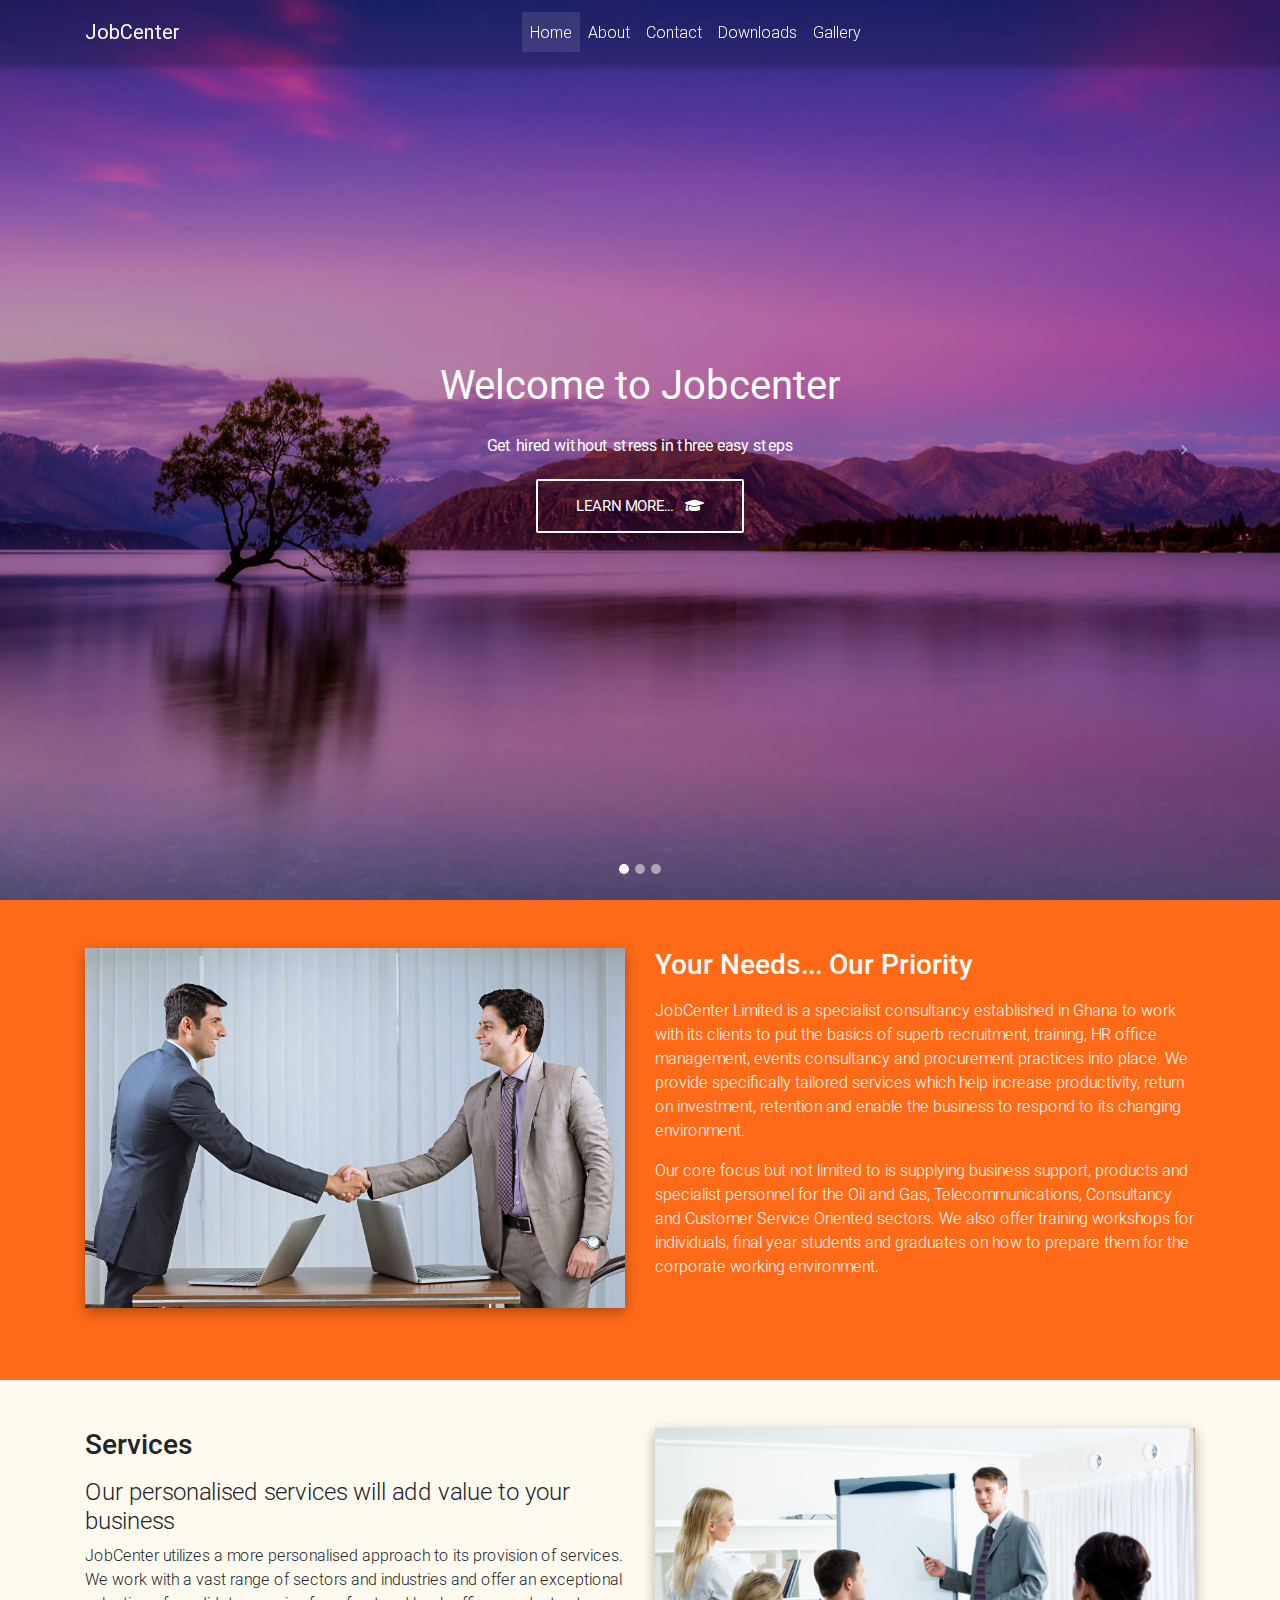
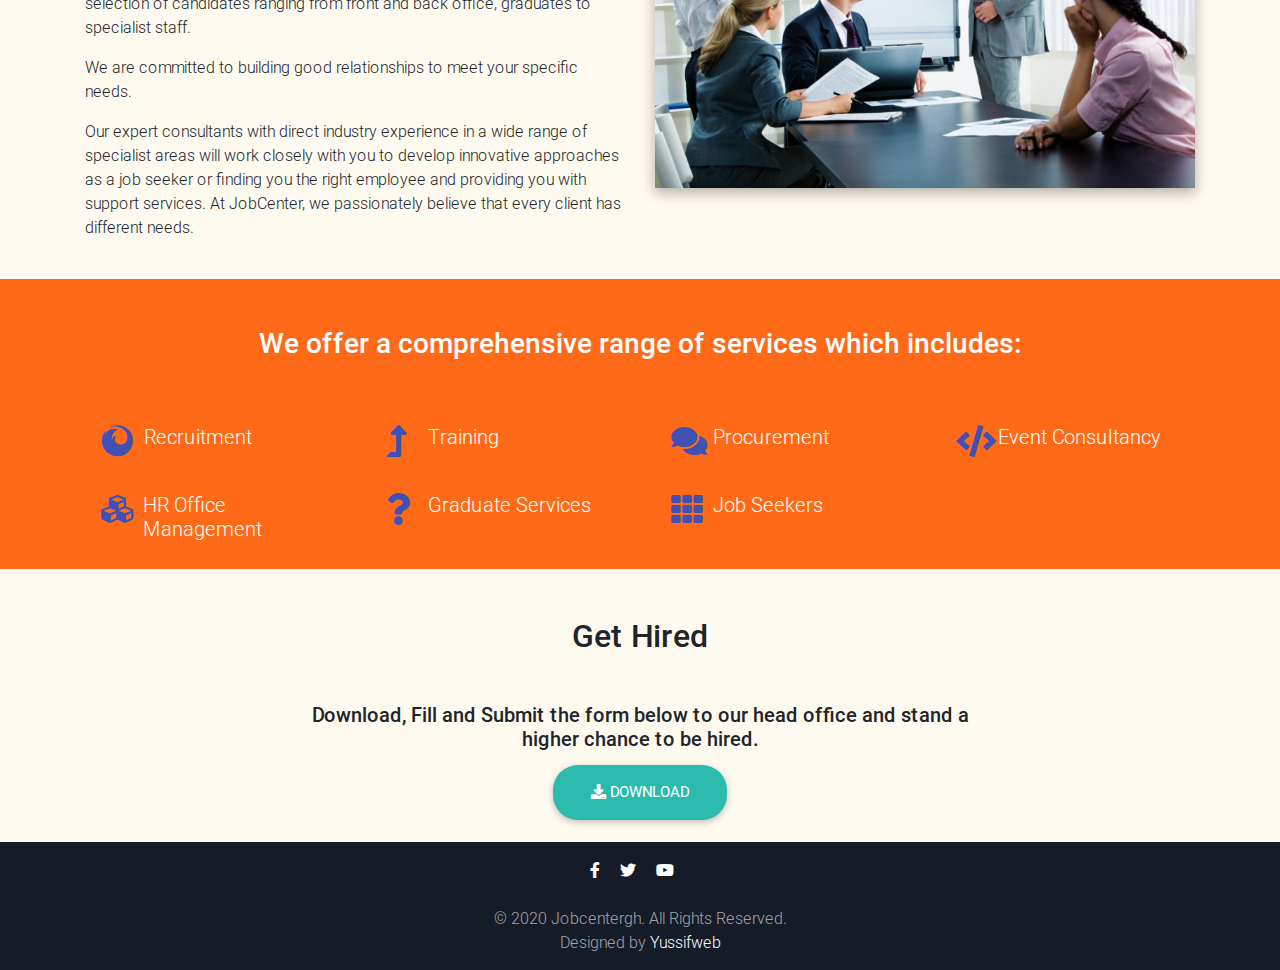
<file: index.html>
<!DOCTYPE html>
<html lang="en">

<head>
  <meta charset="utf-8">
  <meta name="viewport" content="width=device-width, initial-scale=1, shrink-to-fit=no">
  <meta http-equiv="x-ua-compatible" content="ie=edge">
  <title>Jobcenter | Home</title>
  <!-- Font Awesome -->
  <link rel="stylesheet" href="https://use.fontawesome.com/releases/v5.11.2/css/all.css">
  <!-- Bootstrap core CSS -->
  <link href="css/bootstrap.min.css" rel="stylesheet">
  <!-- Material Design Bootstrap -->
  <link href="css/mdb.min.css" rel="stylesheet">
  <!-- Your custom styles (optional) -->
  <link href="css/style.min.css" rel="stylesheet">
  <link rel="shortcut icon" href="/img/jcc pn.png" type="image/x-icon">
  <style type="text/css">
    @media (min-width: 800px) and (max-width: 850px) {
      .navbar:not(.top-nav-collapse) {
        background: #1C2331 !important;
      }
    }

  </style>
</head>

<body style="background-color: #ff6a19;">

  <!-- Navbar -->
  <nav class="navbar fixed-top navbar-expand-lg navbar-dark scrolling-navbar">
    <div class="container">

      <!-- Brand -->
      <a class="navbar-brand" href="index.html">
        <strong>JobCenter</strong>
      </a>

      <!-- Collapse -->
      <button class="navbar-toggler" type="button" data-toggle="collapse" data-target="#navbarSupportedContent"
        aria-controls="navbarSupportedContent" aria-expanded="false" aria-label="Toggle navigation">
        <span class="navbar-toggler-icon"></span>
      </button>

      <!-- Links -->
      <div class="collapse navbar-collapse" id="navbarSupportedContent">
        <!-- Left -->
        <ul class="navbar-nav mx-auto">
          <li class="nav-item active">
            <a class="nav-link" href="index.html">Home
              <span class="sr-only">(current)</span>
            </a>
          </li>
          <li class="nav-item">
            <a class="nav-link" href="about.html">About</a>
          </li>
          <li class="nav-item">
            <a class="nav-link" href="contact.html">Contact</a>
          </li>
          <li class="nav-item">
            <a class="nav-link" href="#">Downloads</a>
          </li>
          <li class="nav-item">
            <a class="nav-link" href="#">Gallery</a>
          </li>
        </ul>
      </div>

    </div>
  </nav>
  <!-- Navbar -->

  <!--Carousel Wrapper-->
  <div id="carousel-example-1z" class="carousel slide carousel-fade" data-ride="carousel">

    <!--Indicators-->
    <ol class="carousel-indicators">
      <li data-target="#carousel-example-1z" data-slide-to="0" class="active"></li>
      <li data-target="#carousel-example-1z" data-slide-to="1"></li>
      <li data-target="#carousel-example-1z" data-slide-to="2"></li>
    </ol>
    <!--/.Indicators-->

    <!--Slides-->
    <div class="carousel-inner" role="listbox">

      <!--First slide-->
      <div class="carousel-item active">
        <div class="view" style="background-image: url('img/77.jpg'); background-repeat: no-repeat; background-size: cover;">

          <!-- Mask & flexbox options-->
          <div class="mask rgba-black-light d-flex justify-content-center align-items-center">

            <!-- Content -->
            <div class="text-center white-text mx-5 wow fadeIn">
              <h1 class="mb-4">
                <strong>Welcome to Jobcenter</strong>
              </h1>

              <p>
                <strong>Get hired without stress in three easy steps</strong>
              </p>

              <a href="#more" class="btn btn-outline-white btn-lg">
                Learn more...
                <i class="fas fa-graduation-cap ml-2"></i>
              </a>
            </div>
            <!-- Content -->

          </div>
          <!-- Mask & flexbox options-->

        </div>
      </div>
      <!--/First slide-->

      <!--Second slide-->
      <div class="carousel-item">
        <div class="view" style="background-image: url('img/47.jpg'); background-repeat: no-repeat; background-size: cover;">

          <!-- Mask & flexbox options-->
          <div class="mask rgba-black-light d-flex justify-content-center align-items-center">

            <!-- Content -->
            <div class="text-center white-text mx-5 wow fadeIn">
              <h1 class="mb-4">
                <strong>Welcome to Jobcenter</strong>
              </h1>

              <p>
                <strong>Get hired without stress in three easy steps</strong>
              </p>

              <a href="#more" class="btn btn-outline-white btn-lg">
                Learn more...
                <i class="fas fa-graduation-cap ml-2"></i>
              </a>
            </div>
            <!-- Content -->

          </div>
          <!-- Mask & flexbox options-->

        </div>
      </div>
      <!--/Second slide-->

      <!--Third slide-->
      <div class="carousel-item">
        <div class="view" style="background-image: url('img/79.jpg'); background-repeat: no-repeat; background-size: cover;">

          <!-- Mask & flexbox options-->
          <div class="mask rgba-black-light d-flex justify-content-center align-items-center">

            <!-- Content -->
            <div class="text-center white-text mx-5 wow fadeIn">
              <h1 class="mb-4">
                <strong>Welcome to Jobcenter</strong>
              </h1>

              <p>
                <strong>Get hired without stress in three easy steps</strong>
              </p>

              <a href="#more" class="btn btn-outline-white btn-lg">
                Learn more...
                <i class="fas fa-graduation-cap ml-2"></i>
              </a>
            </div>
            <!-- Content -->
            </div>
          <!-- Mask & flexbox options-->

        </div>
      </div>
      <!--/Third slide-->

    </div>
    <!--/.Slides-->

    <!--Controls-->
    <a class="carousel-control-prev" href="#carousel-example-1z" role="button" data-slide="prev">
      <span class="carousel-control-prev-icon" aria-hidden="true"></span>
      <span class="sr-only">Previous</span>
    </a>
    <a class="carousel-control-next" href="#carousel-example-1z" role="button" data-slide="next">
      <span class="carousel-control-next-icon" aria-hidden="true"></span>
      <span class="sr-only">Next</span>
    </a>
    <!--/.Controls-->

  </div>
  <!--/.Carousel Wrapper-->

  <!--Main layout-->
  <main>
    <div class="container mb-5">
      <!--Section: Main info-->
      <section class="pt-5 wow fadeIn">
        <!--Grid row-->
        <div class="row" id="more">
          <!--Grid column-->
          <div class="col-md-6 mb-4">
            <img src="img/handshake.jpg" class="img-fluid z-depth-1-half"alt="About Us" />
          </div>
          <!--Grid column-->
          <!--Grid column-->
          <div class="col-md-6 mb-4 white-text">
            <!-- Main heading -->
            <h3 class="h3 mb-3">Your Needs... Our Priority</h3>
            <p>JobCenter Limited is a specialist consultancy established in Ghana to work with its clients to put the basics of superb recruitment, training, HR office management, 
            events consultancy and procurement practices into place. We provide specifically tailored services which help increase productivity, return on investment, 
            retention and enable the business to respond to its changing environment. </p>
            </p>Our core focus but not limited to is supplying business support, products and specialist personnel for the Oil and Gas, Telecommunications, 
            Consultancy and Customer Service Oriented sectors.	We also offer training workshops for individuals, final year students and graduates 
            on how to prepare them for the corporate working environment.</p>
          </div>
          <!--Grid column-->
        </div>
        <!--Grid row-->
      </section>
      <!--Section: Main info-->
      </div>
      
      <div class="container-fluid" style="background-color: floralwhite;">
      <div class="container pt-5">
        <!--Section: Main info-->
        <section class="wow fadeIn">  
          <!--Grid row-->
          <div class="row">    
            <!--Grid column-->
            <div class="col-md-6 mb-4">  
              <!-- Main heading -->
              <h3 class="h3 mb-3">Services</h3>
              <h4>Our personalised services will add value to your business</h4>
              <p>JobCenter utilizes a more personalised approach to its provision of services. We work with a vast range of sectors and industries and offer an exceptional selection of 
                candidates ranging from front and back office, graduates to specialist staff.</p>
                <p>We are committed to building good relationships to meet your specific needs.</p>
              </p>Our expert consultants with direct industry experience in a wide range of specialist areas will work closely with you to develop innovative approaches as a job
              seeker or finding you the right employee and providing you with support services. At JobCenter, we passionately believe that every client has different needs.</p>
            </div>
            <!--Grid column-->
             <!--Grid column-->
            <div class="col-md-6 mb-4">  
              <img src="img/coperate-serv.jpg" class="img-fluid z-depth-1-half" alt="Services" />  
            </div>
            <!--Grid column-->  
          </div>
          <!--Grid row-->  
        </section>
        <!--Section: Main info-->
        </div>
      </div>

      <div class="container">
        <!--Section: More-->
        <section class="white-text">
          <h2 class="my-5 h3 text-center">We offer a comprehensive range of services which includes:</h2>
  
          <!--First row-->
          <div class="row features-small wow fadeIn">
  
            <!--Grid column-->
            <div class="col-xl-3 col-lg-6">
              <!--Grid row-->
              <div class="row p-3">
                <div class="col-2">
                  <i class="fab fa-firefox fa-2x mb-1 indigo-text" aria-hidden="true"></i>
                </div>
                <div class="col-10 mb-2 pl-3">
                  <h5 class="feature-title font-bold mb-1">Recruitment</h5>
                </div>
              </div>
              <!--/Grid row p-3-->
            </div>
            <!--/Grid column-->
  
            <!--Grid column-->
            <div class="col-xl-3 col-lg-6">
              <!--Grid row p-3-->
              <div class="row p-3">
                <div class="col-2">
                  <i class="fas fa-level-up-alt fa-2x mb-1 indigo-text" aria-hidden="true"></i>
                </div>
                <div class="col-10 mb-2">
                  <h5 class="feature-title font-bold mb-1">Training</h5>
                </div>
              </div>
              <!--/Grid row p-3-->
            </div>
            <!--/Grid column-->
  
            <!--Grid column-->
            <div class="col-xl-3 col-lg-6">
              <!--Grid row p-3-->
              <div class="row p-3">
                <div class="col-2">
                  <i class="fas fa-comments fa-2x mb-1 indigo-text" aria-hidden="true"></i>
                </div>
                <div class="col-10 mb-2">
                  <h5 class="feature-title font-bold mb-1">Procurement</h5>
                </div>
              </div>
              <!--/Grid row p-3-->
            </div>
            <!--/Grid column-->
  
            <!--Grid column-->
            <div class="col-xl-3 col-lg-6">
              <!--Grid row p-3-->
              <div class="row p-3">
                <div class="col-2">
                  <i class="fas fa-code fa-2x mb-1 indigo-text" aria-hidden="true"></i>
                </div>
                <div class="col-10 mb-2">
                  <h5 class="feature-title font-bold mb-1">Event Consultancy</h5>
                </div>
              </div>
              <!--/Grid row p-3-->
            </div>
            <!--/Grid column-->
                        <!--Grid column-->
            <div class="col-xl-3 col-lg-6">
              <!--Grid row p-3-->
              <div class="row p-3">
                <div class="col-2">
                  <i class="fas fa-cubes fa-2x mb-1 indigo-text" aria-hidden="true"></i>
                </div>
                <div class="col-10 mb-2">
                  <h5 class="feature-title font-bold mb-1">HR Office Management</h5>
                </div>
              </div>
              <!--/Grid row p-3-->
            </div>
            <!--/Grid column-->
  
            <!--Grid column-->
            <div class="col-xl-3 col-lg-6">
              <!--Grid row p-3-->
              <div class="row p-3">
                <div class="col-2">
                  <i class="fas fa-question fa-2x mb-1 indigo-text" aria-hidden="true"></i>
                </div>
                <div class="col-10 mb-2">
                  <h5 class="feature-title font-bold mb-1">Graduate Services</h5>
                </div>
              </div>
              <!--/Grid row p-3-->
            </div>
            <!--/Grid column-->
  
            <!--Grid column-->
            <div class="col-xl-3 col-lg-6">
              <!--Grid row p-3-->
              <div class="row p-3">
                <div class="col-2">
                  <i class="fas fa-th fa-2x mb-1 indigo-text" aria-hidden="true"></i>
                </div>
                <div class="col-10 mb-2">
                  <h5 class="feature-title font-bold mb-1">Job Seekers</h5>
                </div>
              </div>
              <!--/Grid row p-3-->
            </div>
            <!--/Grid column-->

  
          </div>
          <!--/First row-->
    
        </section>
        <!--Section: More-->
    </div>

    <div class="container-fluid" style="background-color: floralwhite;">
          <div class="container pt-5">
            <h3 class="h2 text-center mb-5">Get Hired</h3>
                <!--First row-->
                <div class="row wow fadeIn text-center">
                  <div class="col-12 col-sm-8 offset-sm-2 px-4">
                    <p class="h5">Download, Fill and Submit the form below to our head office and stand a higher chance to be hired.</p>
                    <p class="address"><a href="applicant-form.pdf" download class="btn btn-default btn-rounded btn-lg"><i class="fas fa-download mr-1"></i>Download</a></p>
                </div>
                </div>
                <!--/First row-->
        </div>
    </div>

  </main>
  <!--Main layout-->

  <!--Footer-->
  <footer class="page-footer text-center wow fadeIn">
    <!--Copyright-->
    <div class="footer-copyright py-3">
          <!-- Social icons -->
        <div class="pb-4">
          <a href="https://www.facebook.com/" target="_blank">
            <i class="fab fa-facebook-f mr-3"></i>
          </a>

          <a href="https://twitter.com/" target="_blank">
            <i class="fab fa-twitter mr-3"></i>
          </a>

          <a href="https://www.youtube.com/" target="_blank">
            <i class="fab fa-youtube mr-3"></i>
          </a>
        </div>
        <!-- Social icons -->

        &copy; 2020 Jobcentergh. All Rights Reserved.<br/> 
        Designed by <a href="http://awaga.epizy.com/" target="_blank">Yussifweb</a>
</div>
    <!--/.Copyright-->
  </footer>
  <!--/.Footer-->

  <!-- SCRIPTS -->
  <!-- JQuery -->
  <script type="text/javascript" src="js/jquery-3.4.1.min.js"></script>
  <!-- Bootstrap tooltips -->
  <script type="text/javascript" src="js/popper.min.js"></script>
  <!-- Bootstrap core JavaScript -->
  <script type="text/javascript" src="js/bootstrap.min.js"></script>
  <!-- MDB core JavaScript -->
  <script type="text/javascript" src="js/mdb.min.js"></script>
  <!-- Initializations -->
  <script type="text/javascript">
    // Animations initialization
    new WOW().init();

  </script>
</body>

</html>
</file>
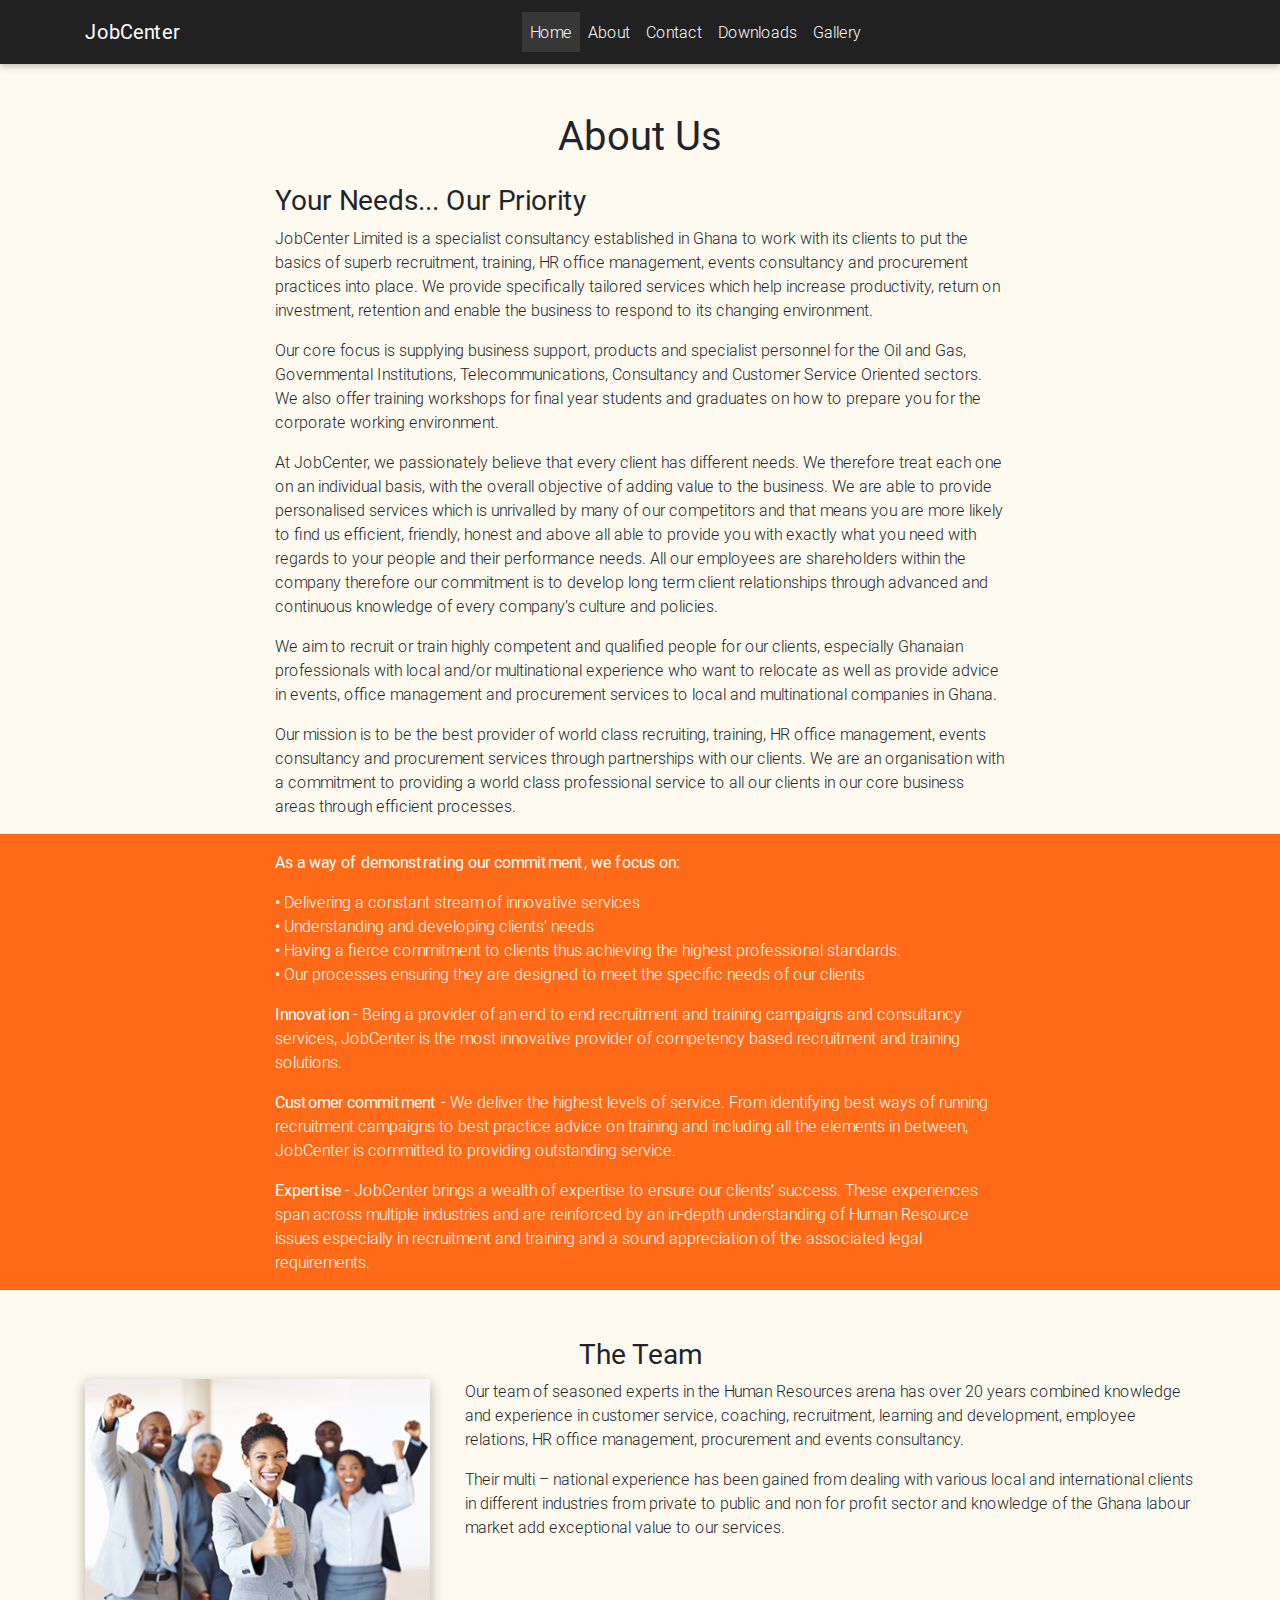
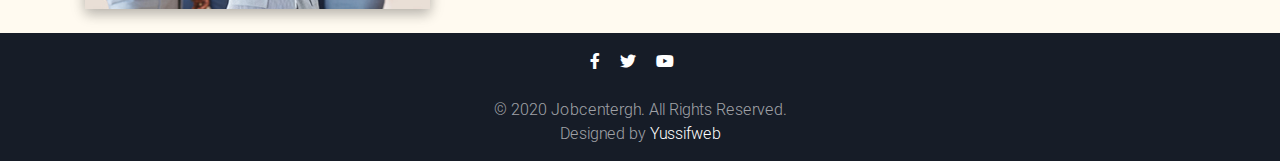
<file: about.html>
<!DOCTYPE html>
<html lang="en">

<head>
  <meta charset="utf-8">
  <meta name="viewport" content="width=device-width, initial-scale=1, shrink-to-fit=no">
  <meta http-equiv="x-ua-compatible" content="ie=edge">
  <title>Jobcenter | About</title>
  <!-- Font Awesome -->
  <link rel="stylesheet" href="https://use.fontawesome.com/releases/v5.11.2/css/all.css">
  <!-- Bootstrap core CSS -->
  <link href="css/bootstrap.min.css" rel="stylesheet">
  <!-- Material Design Bootstrap -->
  <link rel="stylesheet" href="./css/modules/animations-extended.min.css">
  <link href="css/mdb.min.css" rel="stylesheet">
  <!-- Your custom styles (optional) -->
  <link href="css/style.min.css" rel="stylesheet">
  <link rel="shortcut icon" href="/img/jcc pn.png" type="image/x-icon">

  <style type="text/css">
    @media (min-width: 800px) and (max-width: 850px) {
      .navbar:not(.top-nav-collapse) {
        background: #1C2331 !important;
      }
    }

  </style>
</head>

<body style="background-color: #ff6a19;">

  <!-- Navbar -->
  <nav class="navbar navbar-expand-lg navbar-dark bg-dark scrolling-navbar">
    <div class="container">

      <!-- Brand -->
      <a class="navbar-brand" href="index.html">
        <strong>JobCenter</strong>
      </a>

      <!-- Collapse -->
      <button class="navbar-toggler" type="button" data-toggle="collapse" data-target="#navbarSupportedContent"
        aria-controls="navbarSupportedContent" aria-expanded="false" aria-label="Toggle navigation">
        <span class="navbar-toggler-icon"></span>
      </button>

      <!-- Links -->
      <div class="collapse navbar-collapse" id="navbarSupportedContent">
        <!-- Left -->
        <ul class="navbar-nav mx-auto">
          <li class="nav-item active">
            <a class="nav-link" href="index.html">Home
              <span class="sr-only">(current)</span>
            </a>
          </li>
          <li class="nav-item">
            <a class="nav-link" href="about.html">About</a>
          </li>
          <li class="nav-item">
            <a class="nav-link" href="contact.html">Contact</a>
          </li>
          <li class="nav-item">
            <a class="nav-link" href="#">Downloads</a>
          </li>
          <li class="nav-item">
            <a class="nav-link" href="#">Gallery</a>
          </li>
        </ul>
      </div>

    </div>
  </nav>

  <!-- Navbar -->
    <div class="container-fluid"  style="background-color: floralwhite">
    <div class="container">
    <div class="row">
        <div class="col-12 col-sm-8 offset-sm-2">
            <div class="wow animated fadeInDown slow section mt-5">
              <div class="text-center mx-5 wow fadeIn">
                <h1 class="mb-4">
                  <strong>About Us</strong>
                </h1>
                </div>
                <h3><strong> Your Needs... Our Priority</strong></h3>
        
                <p>JobCenter Limited is a specialist consultancy established in Ghana to work with its clients to put the basics of superb recruitment, training, 
                HR office management, events consultancy and procurement practices into place. We provide specifically tailored services which help increase 
                productivity, return on investment, retention and enable the business to respond to its changing environment.</p>
                <p>Our core focus is supplying business support, products and specialist personnel for the Oil and Gas, Governmental Institutions, Telecommunications,
                Consultancy and Customer Service Oriented sectors. We also offer training workshops for final year students and graduates on how to prepare you 
                for the corporate working environment.</p>
                <p>At JobCenter, we passionately believe that every client has different needs. We therefore 
                treat each one on an individual basis, with the overall objective of adding value to the business.  We are able to provide personalised services 
                which is unrivalled by many of our competitors and that means you are more likely to find us efficient, friendly, honest and above all able to 
                provide you with exactly what you need with regards to your people and their performance needs. All our employees are shareholders within the 
                company therefore our commitment is to develop long term client relationships through advanced and continuous knowledge of every company’s 
                culture and policies.</p>
                <p>We aim to recruit or train highly competent and qualified people for our clients, especially Ghanaian 
                professionals with local and/or multinational experience who want to relocate as well as provide advice in events, office management and 
                procurement services to local and multinational companies in Ghana.</p>
                <p>Our mission is to be the best provider of world class 
                recruiting, training, HR office management, events consultancy and procurement services through partnerships with our clients. We are an 
                organisation with a commitment to providing a world class professional service to all our clients in our core business areas through efficient 
                processes.</p>
            </div>
            </div>
            </div>
            </div>
            </div>

                <div class="container">
                <div class="row">
                <div class="col-12 col-sm-8 offset-sm-2 mt-3 white-text">
                <p><strong>As a way of demonstrating our commitment, we focus on:</strong></p>
                <p><strong>&bull;</strong>	Delivering a constant stream of innovative services <br />
                <strong>&bull;</strong>	Understanding and developing clients’ needs <br />
                <strong>&bull;</strong>	Having a fierce commitment to clients thus achieving the highest professional standards.<br />
                <strong>&bull;</strong>	Our processes ensuring they are designed to meet the specific needs of our clients</p>
                
                <p><b>Innovation</b> - Being a provider of an end to end recruitment and training campaigns and consultancy services, JobCenter is the most 
                innovative provider of competency based recruitment and training solutions.</p>
                <p><b>Customer commitment</b> - We deliver the highest levels of service. From identifying best ways of running recruitment campaigns to 
                best practice advice on training and including all the elements in between, JobCenter is committed to providing outstanding service.</p>
                
                <p><b>Expertise</b> - JobCenter brings a wealth of expertise to ensure our clients’ success. These experiences span across multiple industries and 
                are reinforced by an in-depth understanding of Human Resource issues especially in recruitment and training and a sound appreciation of the 
                associated legal requirements.</p>     
            </div>
            </div>
            </div>

            <div class="container-fluid"  style="background-color: floralwhite">
            <div class="container pt-5">
              <h3 class="text-center"><strong>The Team</strong></h3>
            <div class="row">
              <div class="col-md-4 mb-4">
                <img src="img/Rectrain-Team.jpg" class="img-fluid z-depth-1-half" alt="Jobcenter Team" />
              </div>
              <!--Grid column-->
              <!--Grid column-->
              <div class="col-md-8 mb-4">
                <!-- Main heading -->
                <p>Our team of seasoned experts in the Human Resources arena has over 
                  20 years combined knowledge and experience in customer service, coaching, recruitment, learning and development, employee relations, HR office 
                  management, procurement and events consultancy.</p>
                  <p>Their multi – national experience has been gained from dealing with various local 
                  and international clients in different industries from private to public and non for profit sector and knowledge of the Ghana labour market add 
                  exceptional value to our services.</p>
              </div>
              <!--Grid column-->
            </div>
            </div>
            </div>
            
            <!--Footer-->
            <footer class="page-footer text-center wow fadeIn">
                <!--Copyright-->
                <div class="footer-copyright py-3">
                    <!-- Social icons -->
                    <div class="pb-4">
                      <a href="https://www.facebook.com/" target="_blank">
                        <i class="fab fa-facebook-f mr-3"></i>
                      </a>
            
                      <a href="https://twitter.com/" target="_blank">
                        <i class="fab fa-twitter mr-3"></i>
                      </a>
            
                      <a href="https://www.youtube.com/" target="_blank">
                        <i class="fab fa-youtube mr-3"></i>
                      </a>
                    </div>
                                <!-- Social icons -->

                    &copy; 2020 Jobcentergh. All Rights Reserved.<br/> 
                    Designed by <a href="http://awaga.epizy.com/" target="_blank">Yussifweb</a>
            </div>
                <!--/.Copyright-->
            </footer>
            <!--/.Footer-->

  <!-- SCRIPTS -->
  <!-- JQuery -->
  <script type="text/javascript" src="js/jquery-3.4.1.min.js"></script>
  <!-- Bootstrap tooltips -->
  <script type="text/javascript" src="js/popper.min.js"></script>
  <!-- Bootstrap core JavaScript -->
  <script type="text/javascript" src="js/bootstrap.min.js"></script>
  <!-- MDB core JavaScript -->
  <script type="text/javascript" src="js/mdb.min.js"></script>
  <!-- Initializations -->
  <script type="text/javascript">
    // Animations initialization
    new WOW().init();

  </script>
</body>

</html>
</file>
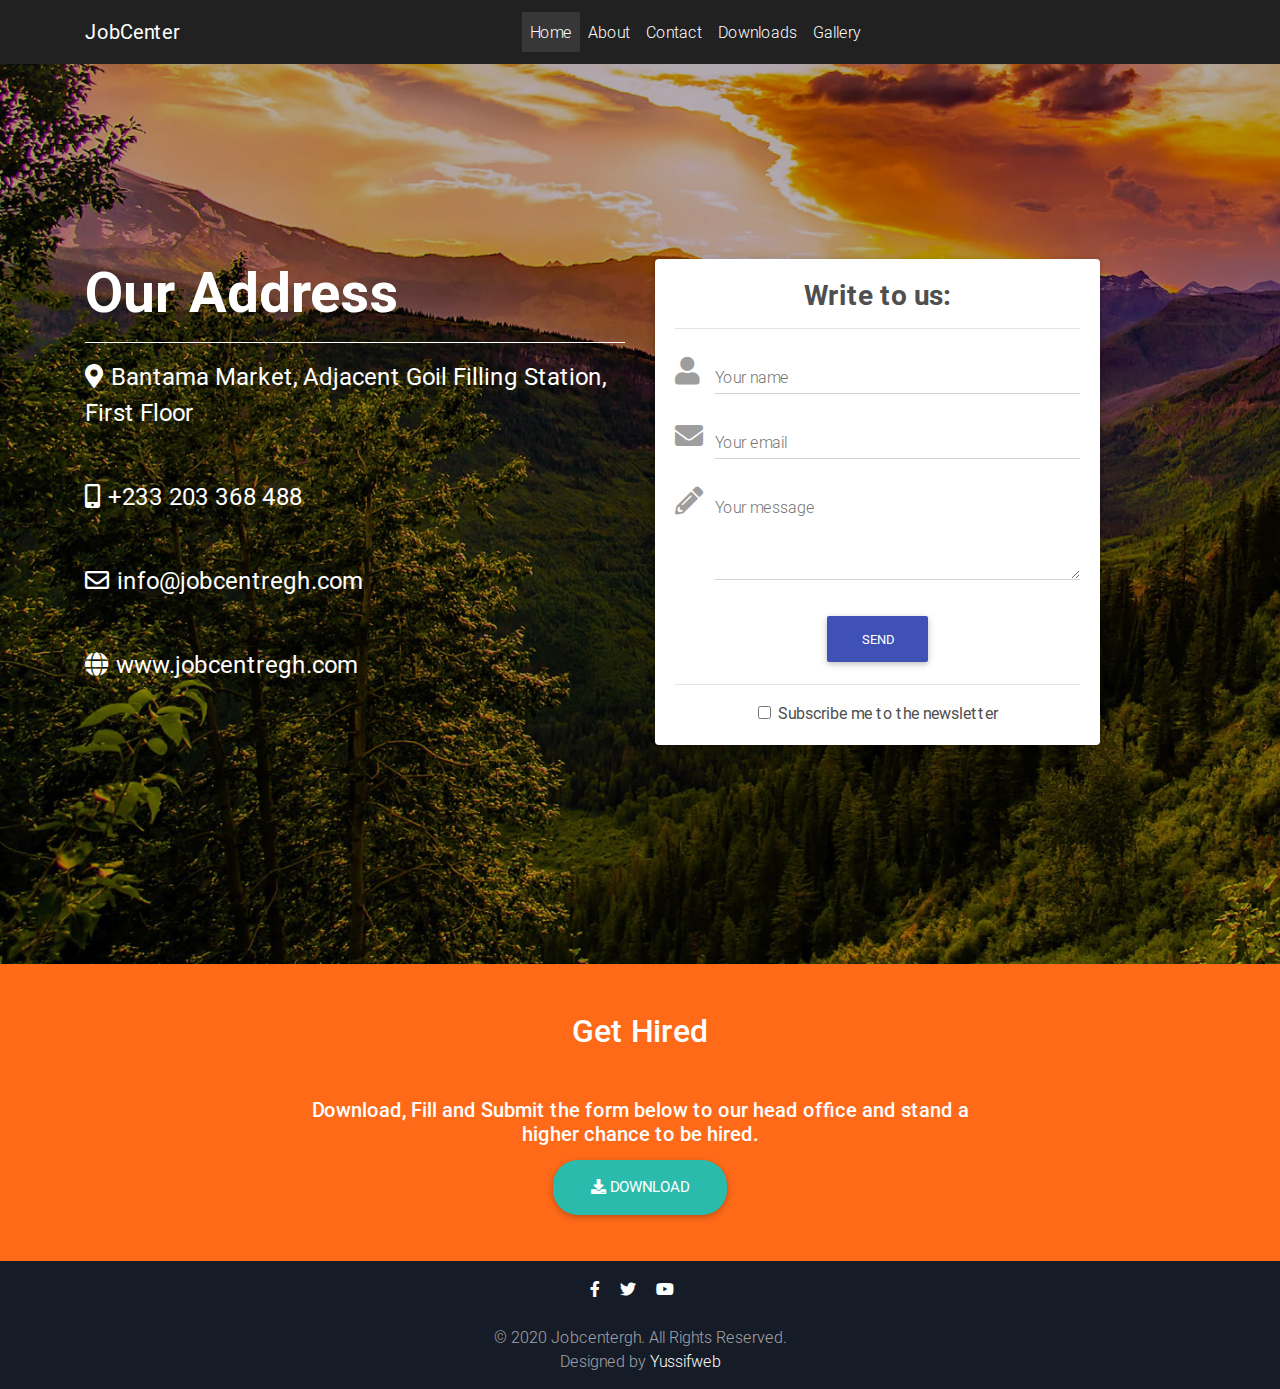
<file: contact.html>
<!DOCTYPE html>
<html lang="en">

<head>
  <meta charset="utf-8">
  <meta name="viewport" content="width=device-width, initial-scale=1, shrink-to-fit=no">
  <meta http-equiv="x-ua-compatible" content="ie=edge">
  <title>JobCenter | Contact</title>
  <!-- Font Awesome -->
  <link rel="stylesheet" href="https://use.fontawesome.com/releases/v5.11.2/css/all.css">
  <!-- Bootstrap core CSS -->
  <link href="css/bootstrap.min.css" rel="stylesheet">
  <!-- Material Design Bootstrap -->
  <link href="css/mdb.min.css" rel="stylesheet">
  <!-- Your custom styles (optional) -->
  <link href="css/style.min.css" rel="stylesheet">
  <link rel="shortcut icon" href="/img/jcc pn.png" type="image/x-icon">
  <style type="text/css">
    html,
    body,
    header,
    .view {
      height: 100%;
    }

    @media (max-width: 740px) {
      html,
      body,
      header,
      .view {
        height: 1000px;
      }
    }

    @media (min-width: 800px) and (max-width: 850px) {
      html,
      body,
      header,
      .view {
        height: 650px;
      }
    }
    @media (min-width: 800px) and (max-width: 850px) {
              .navbar:not(.top-nav-collapse) {
                  background: #1C2331!important;
              }
          }
  </style>
</head>

<body style="background-color: #ff6a19;">

  <!-- Navbar -->
  <nav class="navbar navbar-expand-lg navbar-dark bg-dark scrolling-navbar">
    <div class="container">

      <!-- Brand -->
      <a class="navbar-brand" href="index.html">
        <strong>JobCenter</strong>
      </a>

      <!-- Collapse -->
      <button class="navbar-toggler" type="button" data-toggle="collapse" data-target="#navbarSupportedContent"
        aria-controls="navbarSupportedContent" aria-expanded="false" aria-label="Toggle navigation">
        <span class="navbar-toggler-icon"></span>
      </button>

      <!-- Links -->
      <div class="collapse navbar-collapse" id="navbarSupportedContent">
        <!-- Left -->
        <ul class="navbar-nav mx-auto">
          <li class="nav-item active">
            <a class="nav-link" href="index.html">Home
              <span class="sr-only">(current)</span>
            </a>
          </li>
          <li class="nav-item">
            <a class="nav-link" href="about.html">About</a>
          </li>
          <li class="nav-item">
            <a class="nav-link" href="contact.html">Contact</a>
          </li>
          <li class="nav-item">
            <a class="nav-link" href="#">Downloads</a>
          </li>
          <li class="nav-item">
            <a class="nav-link" href="#">Gallery</a>
          </li>
        </ul>
      </div>

    </div>
  </nav>

  <!-- Navbar -->

  <!-- Full Page Intro -->
  <div class="view full-page-intro" style="background-image: url('img/78.jpg'); background-repeat: no-repeat; background-size: cover;">

    <!-- Mask & flexbox options-->
    <div class="mask rgba-black-light d-flex justify-content-center align-items-center">

      <!-- Content -->
      <div class="container">

        <!--Grid row-->
        <div class="row wow fadeIn">

          <!--Grid column-->
          <div class="col-md-6 mb-4 white-text text-center text-md-left">

            <h1 class="display-4 font-weight-bold">Our Address</h1>

            <hr class="hr-light"/>
            <p class="mb-5 address"><strong><i class="fas fa-map-marker-alt mr-2"></i>Bantama Market, Adjacent Goil Filling Station, First Floor</strong></p>
            <p class="mb-5 address"><strong><i class="fas fa-mobile-alt mr-2"></i>+233 203 368 488</strong></p>
            <p class="mb-5 address"><strong><i class="far fa-envelope mr-2"></i></i><a href="#">info@jobcentregh.com</a></strong></p>
            <p class="mb-5 address"><strong><i class="fas fa-globe mr-2"></i><a href="#">www.jobcentregh.com</a></strong></p>
                

          </div>
          <!--Grid column-->

          <!--Grid column-->
          <div class="col-md-6 col-xl-5 mb-4">

            <!--Card-->
            <div class="card">

              <!--Card content-->
              <div class="card-body">

                <!-- Form -->
                <form name="">
                  <!-- Heading -->
                  <h3 class="dark-grey-text text-center">
                    <strong>Write to us:</strong>
                  </h3>
                  <hr>

                  <div class="md-form">
                    <i class="fas fa-user prefix grey-text"></i>
                    <input type="text" id="form3" class="form-control">
                    <label for="form3">Your name</label>
                  </div>
                  <div class="md-form">
                    <i class="fas fa-envelope prefix grey-text"></i>
                    <input type="text" id="form2" class="form-control">
                    <label for="form2">Your email</label>
                  </div>

                  <div class="md-form">
                    <i class="fas fa-pencil-alt prefix grey-text"></i>
                    <textarea type="text" id="form8" class="md-textarea"></textarea>
                    <label for="form8">Your message</label>
                  </div>

                  <div class="text-center">
                    <button class="btn btn-indigo">Send</button>
                    <hr>
                    <fieldset class="form-check">
                      <input type="checkbox" class="form-check-input" id="checkbox1">
                      <label for="checkbox1" class="form-check-label dark-grey-text">Subscribe me to the newsletter</label>
                    </fieldset>
                  </div>

                </form>
                <!-- Form -->

              </div>

            </div>
            <!--/.Card-->

          </div>
          <!--Grid column-->

        </div>
        <!--Grid row-->

      </div>
      <!-- Content -->

    </div>
    <!-- Mask & flexbox options-->

  </div>
  <!-- Full Page Intro -->

  <!--Main layout-->
  <main>
    <div class="container white-text mt-5">
        <h3 class="h2 text-center mb-5">Get Hired</h3>
            <!--First row-->
            <div class="row wow fadeIn text-center">
              <div class="col-12 col-sm-8 offset-sm-2 px-4">
                <p class="h5">Download, Fill and Submit the form below to our head office and stand a higher chance to be hired.</p>
                <p class="address"><a href="applicant-form.pdf" download class="btn btn-default btn-rounded btn-lg"><i class="fas fa-download mr-1"></i>Download</a></p>
             </div>
            </div>
            <!--/First row-->
    </div>
  </main>
  <!--Main layout-->

  <!--Footer-->
  <footer class="page-footer text-center mt-4 wow fadeIn">
    <!--Copyright-->
    <div class="footer-copyright py-3">
          <!-- Social icons -->
          <div class="pb-4">
            <a href="https://www.facebook.com/" target="_blank">
              <i class="fab fa-facebook-f mr-3"></i>
            </a>
  
            <a href="https://twitter.com/" target="_blank">
              <i class="fab fa-twitter mr-3"></i>
            </a>
  
            <a href="https://www.youtube.com/" target="_blank">
              <i class="fab fa-youtube mr-3"></i>
            </a>
          </div>
          <!-- Social icons -->

        &copy; 2020 Jobcentergh. All Rights Reserved.<br/> 
        Designed by <a href="http://awaga.epizy.com/" target="_blank">Yussifweb</a>
</div>
    <!--/.Copyright-->
  </footer>
  <!--/.Footer-->

  <!-- SCRIPTS -->
  <!-- JQuery -->
  <script type="text/javascript" src="js/jquery-3.4.1.min.js"></script>
  <!-- Bootstrap tooltips -->
  <script type="text/javascript" src="js/popper.min.js"></script>
  <!-- Bootstrap core JavaScript -->
  <script type="text/javascript" src="js/bootstrap.min.js"></script>
  <!-- MDB core JavaScript -->
  <script type="text/javascript" src="js/mdb.min.js"></script>
  <!-- Initializations -->
  <script type="text/javascript">
    // Animations initialization
    new WOW().init();
  </script>
</body>

</html>
</file>
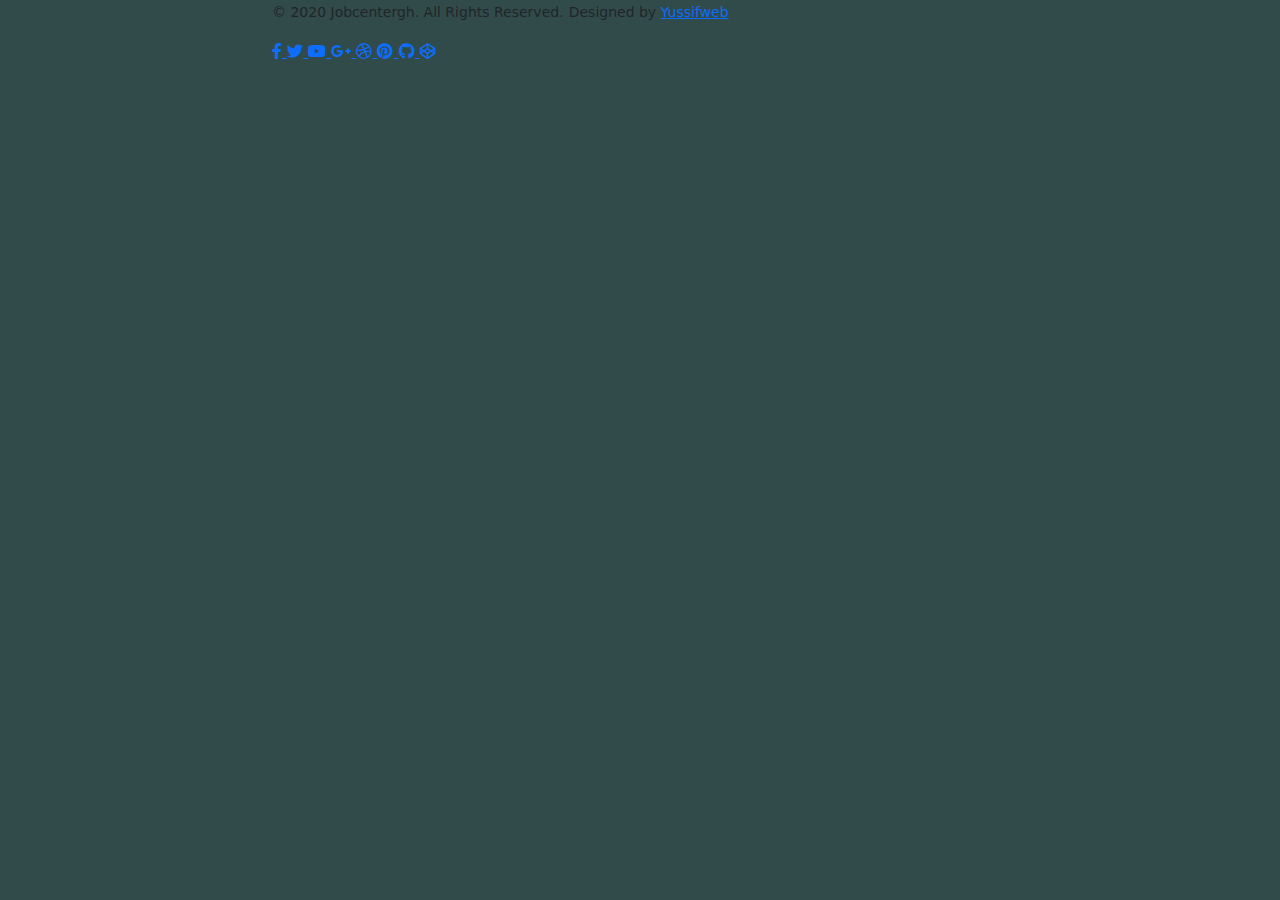
<file: template.html>
<!doctype html>
<html lang="en">
  <head>
    <!-- Required meta tags -->
    <meta charset="utf-8">
    <meta name="viewport" content="width=device-width, initial-scale=1">

    <!-- Bootstrap CSS -->
    <link rel="stylesheet" href="https://use.fontawesome.com/releases/v5.11.2/css/all.css">
    <link rel="stylesheet" href="https://stackpath.bootstrapcdn.com/bootstrap/5.0.0-alpha2/css/bootstrap.min.css">

    <title>Yussif Issah</title>
  </head>
  <body style="background-color: rgb(49, 75, 75);">
    <div class="container m3-5">
        <div class="row">
            <div class="col-12 col-sm-8 offset-sm-2">
         <p>
        <small class="block">&copy; 2020 Jobcentergh. All Rights Reserved.</small> 
        <small class="block">Designed by <a href="http://awaga.epizy.com/" target="_blank">Yussifweb</a></small></p>
        <p>
      <a href="https://www.facebook.com/yussifweb" target="_blank">
        <i class="fab fa-facebook-f mr-3"></i>
      </a>

      <a href="https://twitter.com/net_kiddj" target="_blank">
        <i class="fab fa-twitter mr-3"></i>
      </a>

      <a href="https://www.youtube.com/watch?v=7MUISDJ5ZZ4" target="_blank">
        <i class="fab fa-youtube mr-3"></i>
      </a>

      <a href="https://plus.google.com/u/0/b/107863090883699620484" target="_blank">
        <i class="fab fa-google-plus-g mr-3"></i>
      </a>

      <a href="https://dribbble.com/mdbootstrap" target="_blank">
        <i class="fab fa-dribbble mr-3"></i>
      </a>

      <a href="https://pinterest.com/mdbootstrap" target="_blank">
        <i class="fab fa-pinterest mr-3"></i>
      </a>

      <a href="https://github.com/yussifweb" target="_blank">
        <i class="fab fa-github mr-3"></i>
      </a>

      <a href="http://codepen.io/yussifweb" target="_blank">
        <i class="fab fa-codepen mr-3"></i>
      </a>
            
    </div>
    </div>
        </div>
    </div>
  </body>
</html>
</file>
<file: css/style.min.css>
.carousel,.carousel .carousel-inner,.carousel .carousel-inner .active,.carousel .carousel-inner .carousel-item,.view,body,html{height:100%}.navbar{background-color:rgba(0,0,0,.2)}.page-footer,.top-nav-collapse{background-color:#1C2331}@media only screen and (max-width:768px){.navbar{background-color:#1C2331}}.address{font-size: 1.5rem;}.address a{text-decoration: none; color: white;}.btn-rounded{border-radius: 25px;}
</file>
<file: css/modules/animations-extended.min.css>
/*!
 * animate.css -http://daneden.me/animate
 * Version - 3.7.0
 * Licensed under the MIT license - http://opensource.org/licenses/MIT
 *
 * Copyright (c) 2018 Daniel Eden
 */.flip,.flipInX{-webkit-backface-visibility:visible}@-webkit-keyframes bounce{20%,53%,80%,from,to{transform:translate3d(0,0,0);-webkit-animation-timing-function:cubic-bezier(.215,.61,.355,1);animation-timing-function:cubic-bezier(.215,.61,.355,1)}40%,43%{transform:translate3d(0,-30px,0);-webkit-animation-timing-function:cubic-bezier(.755,.05,.855,.06);animation-timing-function:cubic-bezier(.755,.05,.855,.06)}70%{transform:translate3d(0,-15px,0);-webkit-animation-timing-function:cubic-bezier(.755,.05,.855,.06);animation-timing-function:cubic-bezier(.755,.05,.855,.06)}90%{transform:translate3d(0,-4px,0)}}@keyframes bounce{20%,53%,80%,from,to{transform:translate3d(0,0,0);-webkit-animation-timing-function:cubic-bezier(.215,.61,.355,1);animation-timing-function:cubic-bezier(.215,.61,.355,1)}40%,43%{transform:translate3d(0,-30px,0);-webkit-animation-timing-function:cubic-bezier(.755,.05,.855,.06);animation-timing-function:cubic-bezier(.755,.05,.855,.06)}70%{transform:translate3d(0,-15px,0);-webkit-animation-timing-function:cubic-bezier(.755,.05,.855,.06);animation-timing-function:cubic-bezier(.755,.05,.855,.06)}90%{transform:translate3d(0,-4px,0)}}.bounce{transform-origin:center bottom;-webkit-animation-name:bounce;animation-name:bounce}@-webkit-keyframes flash{50%,from,to{opacity:1}25%,75%{opacity:0}}@keyframes flash{50%,from,to{opacity:1}25%,75%{opacity:0}}.flash{-webkit-animation-name:flash;animation-name:flash}@-webkit-keyframes pulse{from,to{transform:scale3d(1,1,1)}50%{transform:scale3d(1.05,1.05,1.05)}}@keyframes pulse{from,to{transform:scale3d(1,1,1)}50%{transform:scale3d(1.05,1.05,1.05)}}.pulse{-webkit-animation-name:pulse;animation-name:pulse}@-webkit-keyframes rubberBand{from,to{transform:scale3d(1,1,1)}30%{transform:scale3d(1.25,.75,1)}40%{transform:scale3d(.75,1.25,1)}50%{transform:scale3d(1.15,.85,1)}65%{transform:scale3d(.95,1.05,1)}75%{transform:scale3d(1.05,.95,1)}}@keyframes rubberBand{from,to{transform:scale3d(1,1,1)}30%{transform:scale3d(1.25,.75,1)}40%{transform:scale3d(.75,1.25,1)}50%{transform:scale3d(1.15,.85,1)}65%{transform:scale3d(.95,1.05,1)}75%{transform:scale3d(1.05,.95,1)}}.rubberBand{-webkit-animation-name:rubberBand;animation-name:rubberBand}@-webkit-keyframes shake{from,to{transform:translate3d(0,0,0)}10%,30%,50%,70%,90%{transform:translate3d(-10px,0,0)}20%,40%,60%,80%{transform:translate3d(10px,0,0)}}@keyframes shake{from,to{transform:translate3d(0,0,0)}10%,30%,50%,70%,90%{transform:translate3d(-10px,0,0)}20%,40%,60%,80%{transform:translate3d(10px,0,0)}}.shake{-webkit-animation-name:shake;animation-name:shake}@-webkit-keyframes headShake{0%{transform:translateX(0)}6.5%{transform:translateX(-6px) rotateY(-9deg)}18.5%{transform:translateX(5px) rotateY(7deg)}31.5%{transform:translateX(-3px) rotateY(-5deg)}43.5%{transform:translateX(2px) rotateY(3deg)}50%{transform:translateX(0)}}@keyframes headShake{0%{transform:translateX(0)}6.5%{transform:translateX(-6px) rotateY(-9deg)}18.5%{transform:translateX(5px) rotateY(7deg)}31.5%{transform:translateX(-3px) rotateY(-5deg)}43.5%{transform:translateX(2px) rotateY(3deg)}50%{transform:translateX(0)}}.headShake{-webkit-animation-name:headShake;animation-name:headShake;-webkit-animation-timing-function:ease-in-out;animation-timing-function:ease-in-out}@-webkit-keyframes swing{20%{transform:rotate3d(0,0,1,15deg)}40%{transform:rotate3d(0,0,1,-10deg)}60%{transform:rotate3d(0,0,1,5deg)}80%{transform:rotate3d(0,0,1,-5deg)}to{transform:rotate3d(0,0,1,0deg)}}@keyframes swing{20%{transform:rotate3d(0,0,1,15deg)}40%{transform:rotate3d(0,0,1,-10deg)}60%{transform:rotate3d(0,0,1,5deg)}80%{transform:rotate3d(0,0,1,-5deg)}to{transform:rotate3d(0,0,1,0deg)}}.swing{transform-origin:top center;-webkit-animation-name:swing;animation-name:swing}@-webkit-keyframes tada{from,to{transform:scale3d(1,1,1)}10%,20%{transform:scale3d(.9,.9,.9) rotate3d(0,0,1,-3deg)}30%,50%,70%,90%{transform:scale3d(1.1,1.1,1.1) rotate3d(0,0,1,3deg)}40%,60%,80%{transform:scale3d(1.1,1.1,1.1) rotate3d(0,0,1,-3deg)}}@keyframes tada{from,to{transform:scale3d(1,1,1)}10%,20%{transform:scale3d(.9,.9,.9) rotate3d(0,0,1,-3deg)}30%,50%,70%,90%{transform:scale3d(1.1,1.1,1.1) rotate3d(0,0,1,3deg)}40%,60%,80%{transform:scale3d(1.1,1.1,1.1) rotate3d(0,0,1,-3deg)}}.tada{-webkit-animation-name:tada;animation-name:tada}@-webkit-keyframes wobble{from,to{transform:translate3d(0,0,0)}15%{transform:translate3d(-25%,0,0) rotate3d(0,0,1,-5deg)}30%{transform:translate3d(20%,0,0) rotate3d(0,0,1,3deg)}45%{transform:translate3d(-15%,0,0) rotate3d(0,0,1,-3deg)}60%{transform:translate3d(10%,0,0) rotate3d(0,0,1,2deg)}75%{transform:translate3d(-5%,0,0) rotate3d(0,0,1,-1deg)}}@keyframes wobble{from,to{transform:translate3d(0,0,0)}15%{transform:translate3d(-25%,0,0) rotate3d(0,0,1,-5deg)}30%{transform:translate3d(20%,0,0) rotate3d(0,0,1,3deg)}45%{transform:translate3d(-15%,0,0) rotate3d(0,0,1,-3deg)}60%{transform:translate3d(10%,0,0) rotate3d(0,0,1,2deg)}75%{transform:translate3d(-5%,0,0) rotate3d(0,0,1,-1deg)}}.wobble{-webkit-animation-name:wobble;animation-name:wobble}@-webkit-keyframes jello{11.1%,from,to{transform:translate3d(0,0,0)}22.2%{transform:skewX(-12.5deg) skewY(-12.5deg)}33.3%{transform:skewX(6.25deg) skewY(6.25deg)}44.4%{transform:skewX(-3.125deg) skewY(-3.125deg)}55.5%{transform:skewX(1.5625deg) skewY(1.5625deg)}66.6%{transform:skewX(-.78125deg) skewY(-.78125deg)}77.7%{transform:skewX(.39062deg) skewY(.39062deg)}88.8%{transform:skewX(-.19531deg) skewY(-.19531deg)}}@keyframes jello{11.1%,from,to{transform:translate3d(0,0,0)}22.2%{transform:skewX(-12.5deg) skewY(-12.5deg)}33.3%{transform:skewX(6.25deg) skewY(6.25deg)}44.4%{transform:skewX(-3.125deg) skewY(-3.125deg)}55.5%{transform:skewX(1.5625deg) skewY(1.5625deg)}66.6%{transform:skewX(-.78125deg) skewY(-.78125deg)}77.7%{transform:skewX(.39062deg) skewY(.39062deg)}88.8%{transform:skewX(-.19531deg) skewY(-.19531deg)}}.jello{transform-origin:center;-webkit-animation-name:jello;animation-name:jello}@-webkit-keyframes heartBeat{0%,28%,70%{transform:scale(1)}14%,42%{transform:scale(1.3)}}@keyframes heartBeat{0%,28%,70%{transform:scale(1)}14%,42%{transform:scale(1.3)}}.heartBeat{-webkit-animation-name:heartBeat;animation-name:heartBeat;-webkit-animation-duration:1.3s;animation-duration:1.3s;-webkit-animation-timing-function:ease-in-out;animation-timing-function:ease-in-out}@-webkit-keyframes bounceIn{20%,40%,60%,80%,from,to{-webkit-animation-timing-function:cubic-bezier(.215,.61,.355,1);animation-timing-function:cubic-bezier(.215,.61,.355,1)}0%{opacity:0;transform:scale3d(.3,.3,.3)}20%{transform:scale3d(1.1,1.1,1.1)}40%{transform:scale3d(.9,.9,.9)}60%{opacity:1;transform:scale3d(1.03,1.03,1.03)}80%{transform:scale3d(.97,.97,.97)}to{opacity:1;transform:scale3d(1,1,1)}}@keyframes bounceIn{20%,40%,60%,80%,from,to{-webkit-animation-timing-function:cubic-bezier(.215,.61,.355,1);animation-timing-function:cubic-bezier(.215,.61,.355,1)}0%{opacity:0;transform:scale3d(.3,.3,.3)}20%{transform:scale3d(1.1,1.1,1.1)}40%{transform:scale3d(.9,.9,.9)}60%{opacity:1;transform:scale3d(1.03,1.03,1.03)}80%{transform:scale3d(.97,.97,.97)}to{opacity:1;transform:scale3d(1,1,1)}}.bounceIn{-webkit-animation-name:bounceIn;animation-name:bounceIn;-webkit-animation-duration:.75s;animation-duration:.75s}.bounceOut,.flipOutX{-webkit-animation-duration:.75s}@-webkit-keyframes bounceInDown{60%,75%,90%,from,to{-webkit-animation-timing-function:cubic-bezier(.215,.61,.355,1);animation-timing-function:cubic-bezier(.215,.61,.355,1)}0%{opacity:0;transform:translate3d(0,-3000px,0)}60%{opacity:1;transform:translate3d(0,25px,0)}75%{transform:translate3d(0,-10px,0)}90%{transform:translate3d(0,5px,0)}to{transform:translate3d(0,0,0)}}@keyframes bounceInDown{60%,75%,90%,from,to{-webkit-animation-timing-function:cubic-bezier(.215,.61,.355,1);animation-timing-function:cubic-bezier(.215,.61,.355,1)}0%{opacity:0;transform:translate3d(0,-3000px,0)}60%{opacity:1;transform:translate3d(0,25px,0)}75%{transform:translate3d(0,-10px,0)}90%{transform:translate3d(0,5px,0)}to{transform:translate3d(0,0,0)}}.bounceInDown{-webkit-animation-name:bounceInDown;animation-name:bounceInDown}@-webkit-keyframes bounceInLeft{60%,75%,90%,from,to{-webkit-animation-timing-function:cubic-bezier(.215,.61,.355,1);animation-timing-function:cubic-bezier(.215,.61,.355,1)}0%{opacity:0;transform:translate3d(-3000px,0,0)}60%{opacity:1;transform:translate3d(25px,0,0)}75%{transform:translate3d(-10px,0,0)}90%{transform:translate3d(5px,0,0)}to{transform:translate3d(0,0,0)}}@keyframes bounceInLeft{60%,75%,90%,from,to{-webkit-animation-timing-function:cubic-bezier(.215,.61,.355,1);animation-timing-function:cubic-bezier(.215,.61,.355,1)}0%{opacity:0;transform:translate3d(-3000px,0,0)}60%{opacity:1;transform:translate3d(25px,0,0)}75%{transform:translate3d(-10px,0,0)}90%{transform:translate3d(5px,0,0)}to{transform:translate3d(0,0,0)}}.bounceInLeft{-webkit-animation-name:bounceInLeft;animation-name:bounceInLeft}@-webkit-keyframes bounceInRight{60%,75%,90%,from,to{-webkit-animation-timing-function:cubic-bezier(.215,.61,.355,1);animation-timing-function:cubic-bezier(.215,.61,.355,1)}from{opacity:0;transform:translate3d(3000px,0,0)}60%{opacity:1;transform:translate3d(-25px,0,0)}75%{transform:translate3d(10px,0,0)}90%{transform:translate3d(-5px,0,0)}to{transform:translate3d(0,0,0)}}@keyframes bounceInRight{60%,75%,90%,from,to{-webkit-animation-timing-function:cubic-bezier(.215,.61,.355,1);animation-timing-function:cubic-bezier(.215,.61,.355,1)}from{opacity:0;transform:translate3d(3000px,0,0)}60%{opacity:1;transform:translate3d(-25px,0,0)}75%{transform:translate3d(10px,0,0)}90%{transform:translate3d(-5px,0,0)}to{transform:translate3d(0,0,0)}}.bounceInRight{-webkit-animation-name:bounceInRight;animation-name:bounceInRight}@-webkit-keyframes bounceInUp{60%,75%,90%,from,to{-webkit-animation-timing-function:cubic-bezier(.215,.61,.355,1);animation-timing-function:cubic-bezier(.215,.61,.355,1)}from{opacity:0;transform:translate3d(0,3000px,0)}60%{opacity:1;transform:translate3d(0,-20px,0)}75%{transform:translate3d(0,10px,0)}90%{transform:translate3d(0,-5px,0)}to{transform:translate3d(0,0,0)}}@keyframes bounceInUp{60%,75%,90%,from,to{-webkit-animation-timing-function:cubic-bezier(.215,.61,.355,1);animation-timing-function:cubic-bezier(.215,.61,.355,1)}from{opacity:0;transform:translate3d(0,3000px,0)}60%{opacity:1;transform:translate3d(0,-20px,0)}75%{transform:translate3d(0,10px,0)}90%{transform:translate3d(0,-5px,0)}to{transform:translate3d(0,0,0)}}.bounceInUp{-webkit-animation-name:bounceInUp;animation-name:bounceInUp}@-webkit-keyframes bounceOut{20%{transform:scale3d(.9,.9,.9)}50%,55%{opacity:1;transform:scale3d(1.1,1.1,1.1)}to{opacity:0;transform:scale3d(.3,.3,.3)}}@keyframes bounceOut{20%{transform:scale3d(.9,.9,.9)}50%,55%{opacity:1;transform:scale3d(1.1,1.1,1.1)}to{opacity:0;transform:scale3d(.3,.3,.3)}}.bounceOut{-webkit-animation-name:bounceOut;animation-name:bounceOut;animation-duration:.75s}@-webkit-keyframes bounceOutDown{20%{transform:translate3d(0,10px,0)}40%,45%{opacity:1;transform:translate3d(0,-20px,0)}to{opacity:0;transform:translate3d(0,2000px,0)}}@keyframes bounceOutDown{20%{transform:translate3d(0,10px,0)}40%,45%{opacity:1;transform:translate3d(0,-20px,0)}to{opacity:0;transform:translate3d(0,2000px,0)}}.bounceOutDown{-webkit-animation-name:bounceOutDown;animation-name:bounceOutDown}@-webkit-keyframes bounceOutLeft{20%{opacity:1;transform:translate3d(20px,0,0)}to{opacity:0;transform:translate3d(-2000px,0,0)}}@keyframes bounceOutLeft{20%{opacity:1;transform:translate3d(20px,0,0)}to{opacity:0;transform:translate3d(-2000px,0,0)}}.bounceOutLeft{-webkit-animation-name:bounceOutLeft;animation-name:bounceOutLeft}@-webkit-keyframes bounceOutRight{20%{opacity:1;transform:translate3d(-20px,0,0)}to{opacity:0;transform:translate3d(2000px,0,0)}}@keyframes bounceOutRight{20%{opacity:1;transform:translate3d(-20px,0,0)}to{opacity:0;transform:translate3d(2000px,0,0)}}.bounceOutRight{-webkit-animation-name:bounceOutRight;animation-name:bounceOutRight}@-webkit-keyframes bounceOutUp{20%{transform:translate3d(0,-10px,0)}40%,45%{opacity:1;transform:translate3d(0,20px,0)}to{opacity:0;transform:translate3d(0,-2000px,0)}}@keyframes bounceOutUp{20%{transform:translate3d(0,-10px,0)}40%,45%{opacity:1;transform:translate3d(0,20px,0)}to{opacity:0;transform:translate3d(0,-2000px,0)}}.bounceOutUp{-webkit-animation-name:bounceOutUp;animation-name:bounceOutUp}@-webkit-keyframes fadeInDownBig{from{opacity:0;transform:translate3d(0,-2000px,0)}to{opacity:1;transform:translate3d(0,0,0)}}@keyframes fadeInDownBig{from{opacity:0;transform:translate3d(0,-2000px,0)}to{opacity:1;transform:translate3d(0,0,0)}}.fadeInDownBig{-webkit-animation-name:fadeInDownBig;animation-name:fadeInDownBig}@-webkit-keyframes fadeInLeftBig{from{opacity:0;transform:translate3d(-2000px,0,0)}to{opacity:1;transform:translate3d(0,0,0)}}@keyframes fadeInLeftBig{from{opacity:0;transform:translate3d(-2000px,0,0)}to{opacity:1;transform:translate3d(0,0,0)}}.fadeInLeftBig{-webkit-animation-name:fadeInLeftBig;animation-name:fadeInLeftBig}@-webkit-keyframes fadeInRightBig{from{opacity:0;transform:translate3d(2000px,0,0)}to{opacity:1;transform:translate3d(0,0,0)}}@keyframes fadeInRightBig{from{opacity:0;transform:translate3d(2000px,0,0)}to{opacity:1;transform:translate3d(0,0,0)}}.fadeInRightBig{-webkit-animation-name:fadeInRightBig;animation-name:fadeInRightBig}@-webkit-keyframes fadeInUpBig{from{opacity:0;transform:translate3d(0,2000px,0)}to{opacity:1;transform:translate3d(0,0,0)}}@keyframes fadeInUpBig{from{opacity:0;transform:translate3d(0,2000px,0)}to{opacity:1;transform:translate3d(0,0,0)}}.fadeInUpBig{-webkit-animation-name:fadeInUpBig;animation-name:fadeInUpBig}@-webkit-keyframes fadeOutDownBig{from{opacity:1}to{opacity:0;transform:translate3d(0,2000px,0)}}@keyframes fadeOutDownBig{from{opacity:1}to{opacity:0;transform:translate3d(0,2000px,0)}}.fadeOutDownBig{-webkit-animation-name:fadeOutDownBig;animation-name:fadeOutDownBig}@-webkit-keyframes fadeOutLeftBig{from{opacity:1}to{opacity:0;transform:translate3d(-2000px,0,0)}}@keyframes fadeOutLeftBig{from{opacity:1}to{opacity:0;transform:translate3d(-2000px,0,0)}}.fadeOutLeftBig{-webkit-animation-name:fadeOutLeftBig;animation-name:fadeOutLeftBig}@-webkit-keyframes fadeOutRightBig{from{opacity:1}to{opacity:0;transform:translate3d(2000px,0,0)}}@keyframes fadeOutRightBig{from{opacity:1}to{opacity:0;transform:translate3d(2000px,0,0)}}.fadeOutRightBig{-webkit-animation-name:fadeOutRightBig;animation-name:fadeOutRightBig}@-webkit-keyframes fadeOutUpBig{from{opacity:1}to{opacity:0;transform:translate3d(0,-2000px,0)}}@keyframes fadeOutUpBig{from{opacity:1}to{opacity:0;transform:translate3d(0,-2000px,0)}}.fadeOutUpBig{-webkit-animation-name:fadeOutUpBig;animation-name:fadeOutUpBig}@-webkit-keyframes flip{from{transform:perspective(400px) scale3d(1,1,1) translate3d(0,0,0) rotate3d(0,1,0,-360deg);-webkit-animation-timing-function:ease-out;animation-timing-function:ease-out}40%{transform:perspective(400px) scale3d(1,1,1) translate3d(0,0,150px) rotate3d(0,1,0,-190deg);-webkit-animation-timing-function:ease-out;animation-timing-function:ease-out}50%{transform:perspective(400px) scale3d(1,1,1) translate3d(0,0,150px) rotate3d(0,1,0,-170deg);-webkit-animation-timing-function:ease-in;animation-timing-function:ease-in}80%{transform:perspective(400px) scale3d(.95,.95,.95) translate3d(0,0,0) rotate3d(0,1,0,0deg);-webkit-animation-timing-function:ease-in;animation-timing-function:ease-in}to{transform:perspective(400px) scale3d(1,1,1) translate3d(0,0,0) rotate3d(0,1,0,0deg);-webkit-animation-timing-function:ease-in;animation-timing-function:ease-in}}@keyframes flip{from{transform:perspective(400px) scale3d(1,1,1) translate3d(0,0,0) rotate3d(0,1,0,-360deg);-webkit-animation-timing-function:ease-out;animation-timing-function:ease-out}40%{transform:perspective(400px) scale3d(1,1,1) translate3d(0,0,150px) rotate3d(0,1,0,-190deg);-webkit-animation-timing-function:ease-out;animation-timing-function:ease-out}50%{transform:perspective(400px) scale3d(1,1,1) translate3d(0,0,150px) rotate3d(0,1,0,-170deg);-webkit-animation-timing-function:ease-in;animation-timing-function:ease-in}80%{transform:perspective(400px) scale3d(.95,.95,.95) translate3d(0,0,0) rotate3d(0,1,0,0deg);-webkit-animation-timing-function:ease-in;animation-timing-function:ease-in}to{transform:perspective(400px) scale3d(1,1,1) translate3d(0,0,0) rotate3d(0,1,0,0deg);-webkit-animation-timing-function:ease-in;animation-timing-function:ease-in}}.flip{backface-visibility:visible;-webkit-animation-name:flip;animation-name:flip}@-webkit-keyframes flipInX{from{opacity:0;transform:perspective(400px) rotate3d(1,0,0,90deg);-webkit-animation-timing-function:ease-in;animation-timing-function:ease-in}40%{transform:perspective(400px) rotate3d(1,0,0,-20deg);-webkit-animation-timing-function:ease-in;animation-timing-function:ease-in}60%{opacity:1;transform:perspective(400px) rotate3d(1,0,0,10deg)}80%{transform:perspective(400px) rotate3d(1,0,0,-5deg)}to{transform:perspective(400px)}}@keyframes flipInX{from{opacity:0;transform:perspective(400px) rotate3d(1,0,0,90deg);-webkit-animation-timing-function:ease-in;animation-timing-function:ease-in}40%{transform:perspective(400px) rotate3d(1,0,0,-20deg);-webkit-animation-timing-function:ease-in;animation-timing-function:ease-in}60%{opacity:1;transform:perspective(400px) rotate3d(1,0,0,10deg)}80%{transform:perspective(400px) rotate3d(1,0,0,-5deg)}to{transform:perspective(400px)}}.flipInX{backface-visibility:visible;-webkit-animation-name:flipInX;animation-name:flipInX}.flipInY,.flipOutX{-webkit-backface-visibility:visible}@-webkit-keyframes flipInY{from{opacity:0;transform:perspective(400px) rotate3d(0,1,0,90deg);-webkit-animation-timing-function:ease-in;animation-timing-function:ease-in}40%{transform:perspective(400px) rotate3d(0,1,0,-20deg);-webkit-animation-timing-function:ease-in;animation-timing-function:ease-in}60%{opacity:1;transform:perspective(400px) rotate3d(0,1,0,10deg)}80%{transform:perspective(400px) rotate3d(0,1,0,-5deg)}to{transform:perspective(400px)}}@keyframes flipInY{from{opacity:0;transform:perspective(400px) rotate3d(0,1,0,90deg);-webkit-animation-timing-function:ease-in;animation-timing-function:ease-in}40%{transform:perspective(400px) rotate3d(0,1,0,-20deg);-webkit-animation-timing-function:ease-in;animation-timing-function:ease-in}60%{opacity:1;transform:perspective(400px) rotate3d(0,1,0,10deg)}80%{transform:perspective(400px) rotate3d(0,1,0,-5deg)}to{transform:perspective(400px)}}.flipInY{backface-visibility:visible;-webkit-animation-name:flipInY;animation-name:flipInY}@-webkit-keyframes flipOutX{from{transform:perspective(400px)}30%{opacity:1;transform:perspective(400px) rotate3d(1,0,0,-20deg)}to{opacity:0;transform:perspective(400px) rotate3d(1,0,0,90deg)}}@keyframes flipOutX{from{transform:perspective(400px)}30%{opacity:1;transform:perspective(400px) rotate3d(1,0,0,-20deg)}to{opacity:0;transform:perspective(400px) rotate3d(1,0,0,90deg)}}.flipOutX{-webkit-animation-name:flipOutX;animation-name:flipOutX;animation-duration:.75s;backface-visibility:visible}@-webkit-keyframes flipOutY{from{transform:perspective(400px)}30%{opacity:1;transform:perspective(400px) rotate3d(0,1,0,-15deg)}to{opacity:0;transform:perspective(400px) rotate3d(0,1,0,90deg)}}@keyframes flipOutY{from{transform:perspective(400px)}30%{opacity:1;transform:perspective(400px) rotate3d(0,1,0,-15deg)}to{opacity:0;transform:perspective(400px) rotate3d(0,1,0,90deg)}}.flipOutY{-webkit-animation-name:flipOutY;animation-name:flipOutY;-webkit-animation-duration:.75s;animation-duration:.75s;-webkit-backface-visibility:visible;backface-visibility:visible}@-webkit-keyframes lightSpeedIn{from{opacity:0;transform:translate3d(100%,0,0) skewX(-30deg)}60%{opacity:1;transform:skewX(20deg)}80%{transform:skewX(-5deg)}to{transform:translate3d(0,0,0)}}@keyframes lightSpeedIn{from{opacity:0;transform:translate3d(100%,0,0) skewX(-30deg)}60%{opacity:1;transform:skewX(20deg)}80%{transform:skewX(-5deg)}to{transform:translate3d(0,0,0)}}.lightSpeedIn{-webkit-animation-name:lightSpeedIn;animation-name:lightSpeedIn;-webkit-animation-timing-function:ease-out;animation-timing-function:ease-out}@-webkit-keyframes lightSpeedOut{from{opacity:1}to{opacity:0;transform:translate3d(100%,0,0) skewX(30deg)}}@keyframes lightSpeedOut{from{opacity:1}to{opacity:0;transform:translate3d(100%,0,0) skewX(30deg)}}.lightSpeedOut{-webkit-animation-name:lightSpeedOut;animation-name:lightSpeedOut;-webkit-animation-timing-function:ease-in;animation-timing-function:ease-in}@-webkit-keyframes rotateIn{from{opacity:0;transform:rotate3d(0,0,1,-200deg);transform-origin:center}to{opacity:1;transform:translate3d(0,0,0);transform-origin:center}}@keyframes rotateIn{from{opacity:0;transform:rotate3d(0,0,1,-200deg);transform-origin:center}to{opacity:1;transform:translate3d(0,0,0);transform-origin:center}}.rotateIn{-webkit-animation-name:rotateIn;animation-name:rotateIn}@-webkit-keyframes rotateInDownLeft{from{opacity:0;transform:rotate3d(0,0,1,-45deg);transform-origin:left bottom}to{opacity:1;transform:translate3d(0,0,0);transform-origin:left bottom}}@keyframes rotateInDownLeft{from{opacity:0;transform:rotate3d(0,0,1,-45deg);transform-origin:left bottom}to{opacity:1;transform:translate3d(0,0,0);transform-origin:left bottom}}.rotateInDownLeft{-webkit-animation-name:rotateInDownLeft;animation-name:rotateInDownLeft}@-webkit-keyframes rotateInDownRight{from{opacity:0;transform:rotate3d(0,0,1,45deg);transform-origin:right bottom}to{opacity:1;transform:translate3d(0,0,0);transform-origin:right bottom}}@keyframes rotateInDownRight{from{opacity:0;transform:rotate3d(0,0,1,45deg);transform-origin:right bottom}to{opacity:1;transform:translate3d(0,0,0);transform-origin:right bottom}}.rotateInDownRight{-webkit-animation-name:rotateInDownRight;animation-name:rotateInDownRight}@-webkit-keyframes rotateInUpLeft{from{opacity:0;transform:rotate3d(0,0,1,45deg);transform-origin:left bottom}to{opacity:1;transform:translate3d(0,0,0);transform-origin:left bottom}}@keyframes rotateInUpLeft{from{opacity:0;transform:rotate3d(0,0,1,45deg);transform-origin:left bottom}to{opacity:1;transform:translate3d(0,0,0);transform-origin:left bottom}}.rotateInUpLeft{-webkit-animation-name:rotateInUpLeft;animation-name:rotateInUpLeft}@-webkit-keyframes rotateInUpRight{from{opacity:0;transform:rotate3d(0,0,1,-90deg);transform-origin:right bottom}to{opacity:1;transform:translate3d(0,0,0);transform-origin:right bottom}}@keyframes rotateInUpRight{from{opacity:0;transform:rotate3d(0,0,1,-90deg);transform-origin:right bottom}to{opacity:1;transform:translate3d(0,0,0);transform-origin:right bottom}}.rotateInUpRight{-webkit-animation-name:rotateInUpRight;animation-name:rotateInUpRight}@-webkit-keyframes rotateOut{from{opacity:1;transform-origin:center}to{opacity:0;transform:rotate3d(0,0,1,200deg);transform-origin:center}}@keyframes rotateOut{from{opacity:1;transform-origin:center}to{opacity:0;transform:rotate3d(0,0,1,200deg);transform-origin:center}}.rotateOut{-webkit-animation-name:rotateOut;animation-name:rotateOut}@-webkit-keyframes rotateOutDownLeft{from{opacity:1;transform-origin:left bottom}to{opacity:0;transform:rotate3d(0,0,1,45deg);transform-origin:left bottom}}@keyframes rotateOutDownLeft{from{opacity:1;transform-origin:left bottom}to{opacity:0;transform:rotate3d(0,0,1,45deg);transform-origin:left bottom}}.rotateOutDownLeft{-webkit-animation-name:rotateOutDownLeft;animation-name:rotateOutDownLeft}@-webkit-keyframes rotateOutDownRight{from{opacity:1;transform-origin:right bottom}to{opacity:0;transform:rotate3d(0,0,1,-45deg);transform-origin:right bottom}}@keyframes rotateOutDownRight{from{opacity:1;transform-origin:right bottom}to{opacity:0;transform:rotate3d(0,0,1,-45deg);transform-origin:right bottom}}.rotateOutDownRight{-webkit-animation-name:rotateOutDownRight;animation-name:rotateOutDownRight}@-webkit-keyframes rotateOutUpLeft{from{opacity:1;transform-origin:left bottom}to{opacity:0;transform:rotate3d(0,0,1,-45deg);transform-origin:left bottom}}@keyframes rotateOutUpLeft{from{opacity:1;transform-origin:left bottom}to{opacity:0;transform:rotate3d(0,0,1,-45deg);transform-origin:left bottom}}.rotateOutUpLeft{-webkit-animation-name:rotateOutUpLeft;animation-name:rotateOutUpLeft}@-webkit-keyframes rotateOutUpRight{from{opacity:1;transform-origin:right bottom}to{opacity:0;transform:rotate3d(0,0,1,90deg);transform-origin:right bottom}}@keyframes rotateOutUpRight{from{opacity:1;transform-origin:right bottom}to{opacity:0;transform:rotate3d(0,0,1,90deg);transform-origin:right bottom}}.rotateOutUpRight{-webkit-animation-name:rotateOutUpRight;animation-name:rotateOutUpRight}@-webkit-keyframes hinge{0%{transform-origin:top left;-webkit-animation-timing-function:ease-in-out;animation-timing-function:ease-in-out}20%,60%{transform:rotate3d(0,0,1,80deg);transform-origin:top left;-webkit-animation-timing-function:ease-in-out;animation-timing-function:ease-in-out}40%,80%{opacity:1;transform:rotate3d(0,0,1,60deg);transform-origin:top left;-webkit-animation-timing-function:ease-in-out;animation-timing-function:ease-in-out}to{opacity:0;transform:translate3d(0,700px,0)}}@keyframes hinge{0%{transform-origin:top left;-webkit-animation-timing-function:ease-in-out;animation-timing-function:ease-in-out}20%,60%{transform:rotate3d(0,0,1,80deg);transform-origin:top left;-webkit-animation-timing-function:ease-in-out;animation-timing-function:ease-in-out}40%,80%{opacity:1;transform:rotate3d(0,0,1,60deg);transform-origin:top left;-webkit-animation-timing-function:ease-in-out;animation-timing-function:ease-in-out}to{opacity:0;transform:translate3d(0,700px,0)}}.hinge{-webkit-animation-name:hinge;animation-name:hinge;-webkit-animation-duration:2s;animation-duration:2s}@-webkit-keyframes jackInTheBox{from{opacity:0;transform:scale(.1) rotate(30deg);transform-origin:center bottom}50%{transform:rotate(-10deg)}70%{transform:rotate(3deg)}to{opacity:1;transform:scale(1)}}@keyframes jackInTheBox{from{opacity:0;transform:scale(.1) rotate(30deg);transform-origin:center bottom}50%{transform:rotate(-10deg)}70%{transform:rotate(3deg)}to{opacity:1;transform:scale(1)}}.jackInTheBox{-webkit-animation-name:jackInTheBox;animation-name:jackInTheBox}@-webkit-keyframes rollIn{from{opacity:0;transform:translate3d(-100%,0,0) rotate3d(0,0,1,-120deg)}to{opacity:1;transform:translate3d(0,0,0)}}@keyframes rollIn{from{opacity:0;transform:translate3d(-100%,0,0) rotate3d(0,0,1,-120deg)}to{opacity:1;transform:translate3d(0,0,0)}}.rollIn{-webkit-animation-name:rollIn;animation-name:rollIn}@-webkit-keyframes rollOut{from{opacity:1}to{opacity:0;transform:translate3d(100%,0,0) rotate3d(0,0,1,120deg)}}@keyframes rollOut{from{opacity:1}to{opacity:0;transform:translate3d(100%,0,0) rotate3d(0,0,1,120deg)}}.rollOut{-webkit-animation-name:rollOut;animation-name:rollOut}@-webkit-keyframes zoomIn{from{opacity:0;transform:scale3d(.3,.3,.3)}50%{opacity:1}}@keyframes zoomIn{from{opacity:0;transform:scale3d(.3,.3,.3)}50%{opacity:1}}.zoomIn{-webkit-animation-name:zoomIn;animation-name:zoomIn}@-webkit-keyframes zoomInDown{from{opacity:0;transform:scale3d(.1,.1,.1) translate3d(0,-1000px,0);-webkit-animation-timing-function:cubic-bezier(.55,.055,.675,.19);animation-timing-function:cubic-bezier(.55,.055,.675,.19)}60%{opacity:1;transform:scale3d(.475,.475,.475) translate3d(0,60px,0);-webkit-animation-timing-function:cubic-bezier(.175,.885,.32,1);animation-timing-function:cubic-bezier(.175,.885,.32,1)}}@keyframes zoomInDown{from{opacity:0;transform:scale3d(.1,.1,.1) translate3d(0,-1000px,0);-webkit-animation-timing-function:cubic-bezier(.55,.055,.675,.19);animation-timing-function:cubic-bezier(.55,.055,.675,.19)}60%{opacity:1;transform:scale3d(.475,.475,.475) translate3d(0,60px,0);-webkit-animation-timing-function:cubic-bezier(.175,.885,.32,1);animation-timing-function:cubic-bezier(.175,.885,.32,1)}}.zoomInDown{-webkit-animation-name:zoomInDown;animation-name:zoomInDown}@-webkit-keyframes zoomInLeft{from{opacity:0;transform:scale3d(.1,.1,.1) translate3d(-1000px,0,0);-webkit-animation-timing-function:cubic-bezier(.55,.055,.675,.19);animation-timing-function:cubic-bezier(.55,.055,.675,.19)}60%{opacity:1;transform:scale3d(.475,.475,.475) translate3d(10px,0,0);-webkit-animation-timing-function:cubic-bezier(.175,.885,.32,1);animation-timing-function:cubic-bezier(.175,.885,.32,1)}}@keyframes zoomInLeft{from{opacity:0;transform:scale3d(.1,.1,.1) translate3d(-1000px,0,0);-webkit-animation-timing-function:cubic-bezier(.55,.055,.675,.19);animation-timing-function:cubic-bezier(.55,.055,.675,.19)}60%{opacity:1;transform:scale3d(.475,.475,.475) translate3d(10px,0,0);-webkit-animation-timing-function:cubic-bezier(.175,.885,.32,1);animation-timing-function:cubic-bezier(.175,.885,.32,1)}}.zoomInLeft{-webkit-animation-name:zoomInLeft;animation-name:zoomInLeft}@-webkit-keyframes zoomInRight{from{opacity:0;transform:scale3d(.1,.1,.1) translate3d(1000px,0,0);-webkit-animation-timing-function:cubic-bezier(.55,.055,.675,.19);animation-timing-function:cubic-bezier(.55,.055,.675,.19)}60%{opacity:1;transform:scale3d(.475,.475,.475) translate3d(-10px,0,0);-webkit-animation-timing-function:cubic-bezier(.175,.885,.32,1);animation-timing-function:cubic-bezier(.175,.885,.32,1)}}@keyframes zoomInRight{from{opacity:0;transform:scale3d(.1,.1,.1) translate3d(1000px,0,0);-webkit-animation-timing-function:cubic-bezier(.55,.055,.675,.19);animation-timing-function:cubic-bezier(.55,.055,.675,.19)}60%{opacity:1;transform:scale3d(.475,.475,.475) translate3d(-10px,0,0);-webkit-animation-timing-function:cubic-bezier(.175,.885,.32,1);animation-timing-function:cubic-bezier(.175,.885,.32,1)}}.zoomInRight{-webkit-animation-name:zoomInRight;animation-name:zoomInRight}@-webkit-keyframes zoomInUp{from{opacity:0;transform:scale3d(.1,.1,.1) translate3d(0,1000px,0);-webkit-animation-timing-function:cubic-bezier(.55,.055,.675,.19);animation-timing-function:cubic-bezier(.55,.055,.675,.19)}60%{opacity:1;transform:scale3d(.475,.475,.475) translate3d(0,-60px,0);-webkit-animation-timing-function:cubic-bezier(.175,.885,.32,1);animation-timing-function:cubic-bezier(.175,.885,.32,1)}}@keyframes zoomInUp{from{opacity:0;transform:scale3d(.1,.1,.1) translate3d(0,1000px,0);-webkit-animation-timing-function:cubic-bezier(.55,.055,.675,.19);animation-timing-function:cubic-bezier(.55,.055,.675,.19)}60%{opacity:1;transform:scale3d(.475,.475,.475) translate3d(0,-60px,0);-webkit-animation-timing-function:cubic-bezier(.175,.885,.32,1);animation-timing-function:cubic-bezier(.175,.885,.32,1)}}.zoomInUp{-webkit-animation-name:zoomInUp;animation-name:zoomInUp}@-webkit-keyframes zoomOut{from{opacity:1}50%{opacity:0;transform:scale3d(.3,.3,.3)}to{opacity:0}}@keyframes zoomOut{from{opacity:1}50%{opacity:0;transform:scale3d(.3,.3,.3)}to{opacity:0}}.zoomOut{-webkit-animation-name:zoomOut;animation-name:zoomOut}@-webkit-keyframes zoomOutDown{40%{opacity:1;transform:scale3d(.475,.475,.475) translate3d(0,-60px,0);-webkit-animation-timing-function:cubic-bezier(.55,.055,.675,.19);animation-timing-function:cubic-bezier(.55,.055,.675,.19)}to{opacity:0;transform:scale3d(.1,.1,.1) translate3d(0,2000px,0);transform-origin:center bottom;-webkit-animation-timing-function:cubic-bezier(.175,.885,.32,1);animation-timing-function:cubic-bezier(.175,.885,.32,1)}}@keyframes zoomOutDown{40%{opacity:1;transform:scale3d(.475,.475,.475) translate3d(0,-60px,0);-webkit-animation-timing-function:cubic-bezier(.55,.055,.675,.19);animation-timing-function:cubic-bezier(.55,.055,.675,.19)}to{opacity:0;transform:scale3d(.1,.1,.1) translate3d(0,2000px,0);transform-origin:center bottom;-webkit-animation-timing-function:cubic-bezier(.175,.885,.32,1);animation-timing-function:cubic-bezier(.175,.885,.32,1)}}.zoomOutDown{-webkit-animation-name:zoomOutDown;animation-name:zoomOutDown}@-webkit-keyframes zoomOutLeft{40%{opacity:1;transform:scale3d(.475,.475,.475) translate3d(42px,0,0)}to{opacity:0;transform:scale(.1) translate3d(-2000px,0,0);transform-origin:left center}}@keyframes zoomOutLeft{40%{opacity:1;transform:scale3d(.475,.475,.475) translate3d(42px,0,0)}to{opacity:0;transform:scale(.1) translate3d(-2000px,0,0);transform-origin:left center}}.zoomOutLeft{-webkit-animation-name:zoomOutLeft;animation-name:zoomOutLeft}@-webkit-keyframes zoomOutRight{40%{opacity:1;transform:scale3d(.475,.475,.475) translate3d(-42px,0,0)}to{opacity:0;transform:scale(.1) translate3d(2000px,0,0);transform-origin:right center}}@keyframes zoomOutRight{40%{opacity:1;transform:scale3d(.475,.475,.475) translate3d(-42px,0,0)}to{opacity:0;transform:scale(.1) translate3d(2000px,0,0);transform-origin:right center}}.zoomOutRight{-webkit-animation-name:zoomOutRight;animation-name:zoomOutRight}@-webkit-keyframes zoomOutUp{40%{opacity:1;transform:scale3d(.475,.475,.475) translate3d(0,60px,0);-webkit-animation-timing-function:cubic-bezier(.55,.055,.675,.19);animation-timing-function:cubic-bezier(.55,.055,.675,.19)}to{opacity:0;transform:scale3d(.1,.1,.1) translate3d(0,-2000px,0);transform-origin:center bottom;-webkit-animation-timing-function:cubic-bezier(.175,.885,.32,1);animation-timing-function:cubic-bezier(.175,.885,.32,1)}}@keyframes zoomOutUp{40%{opacity:1;transform:scale3d(.475,.475,.475) translate3d(0,60px,0);-webkit-animation-timing-function:cubic-bezier(.55,.055,.675,.19);animation-timing-function:cubic-bezier(.55,.055,.675,.19)}to{opacity:0;transform:scale3d(.1,.1,.1) translate3d(0,-2000px,0);transform-origin:center bottom;-webkit-animation-timing-function:cubic-bezier(.175,.885,.32,1);animation-timing-function:cubic-bezier(.175,.885,.32,1)}}.zoomOutUp{-webkit-animation-name:zoomOutUp;animation-name:zoomOutUp}@-webkit-keyframes slideInDown{from{visibility:visible;transform:translate3d(0,-100%,0)}to{transform:translate3d(0,0,0)}}@keyframes slideInDown{from{visibility:visible;transform:translate3d(0,-100%,0)}to{transform:translate3d(0,0,0)}}.slideInDown{-webkit-animation-name:slideInDown;animation-name:slideInDown}@-webkit-keyframes slideInLeft{from{visibility:visible;transform:translate3d(-100%,0,0)}to{transform:translate3d(0,0,0)}}@keyframes slideInLeft{from{visibility:visible;transform:translate3d(-100%,0,0)}to{transform:translate3d(0,0,0)}}.slideInLeft{-webkit-animation-name:slideInLeft;animation-name:slideInLeft}@-webkit-keyframes slideInRight{from{visibility:visible;transform:translate3d(100%,0,0)}to{transform:translate3d(0,0,0)}}@keyframes slideInRight{from{visibility:visible;transform:translate3d(100%,0,0)}to{transform:translate3d(0,0,0)}}.slideInRight{-webkit-animation-name:slideInRight;animation-name:slideInRight}@-webkit-keyframes slideInUp{from{visibility:visible;transform:translate3d(0,100%,0)}to{transform:translate3d(0,0,0)}}@keyframes slideInUp{from{visibility:visible;transform:translate3d(0,100%,0)}to{transform:translate3d(0,0,0)}}.slideInUp{-webkit-animation-name:slideInUp;animation-name:slideInUp}@-webkit-keyframes slideOutDown{from{transform:translate3d(0,0,0)}to{visibility:hidden;transform:translate3d(0,100%,0)}}@keyframes slideOutDown{from{transform:translate3d(0,0,0)}to{visibility:hidden;transform:translate3d(0,100%,0)}}.slideOutDown{-webkit-animation-name:slideOutDown;animation-name:slideOutDown}@-webkit-keyframes slideOutLeft{from{transform:translate3d(0,0,0)}to{visibility:hidden;transform:translate3d(-100%,0,0)}}@keyframes slideOutLeft{from{transform:translate3d(0,0,0)}to{visibility:hidden;transform:translate3d(-100%,0,0)}}.slideOutLeft{-webkit-animation-name:slideOutLeft;animation-name:slideOutLeft}@-webkit-keyframes slideOutRight{from{transform:translate3d(0,0,0)}to{visibility:hidden;transform:translate3d(100%,0,0)}}@keyframes slideOutRight{from{transform:translate3d(0,0,0)}to{visibility:hidden;transform:translate3d(100%,0,0)}}.slideOutRight{-webkit-animation-name:slideOutRight;animation-name:slideOutRight}@-webkit-keyframes slideOutUp{from{transform:translate3d(0,0,0)}to{visibility:hidden;transform:translate3d(0,-100%,0)}}@keyframes slideOutUp{from{transform:translate3d(0,0,0)}to{visibility:hidden;transform:translate3d(0,-100%,0)}}.slideOutUp{-webkit-animation-name:slideOutUp;animation-name:slideOutUp}
</file>
